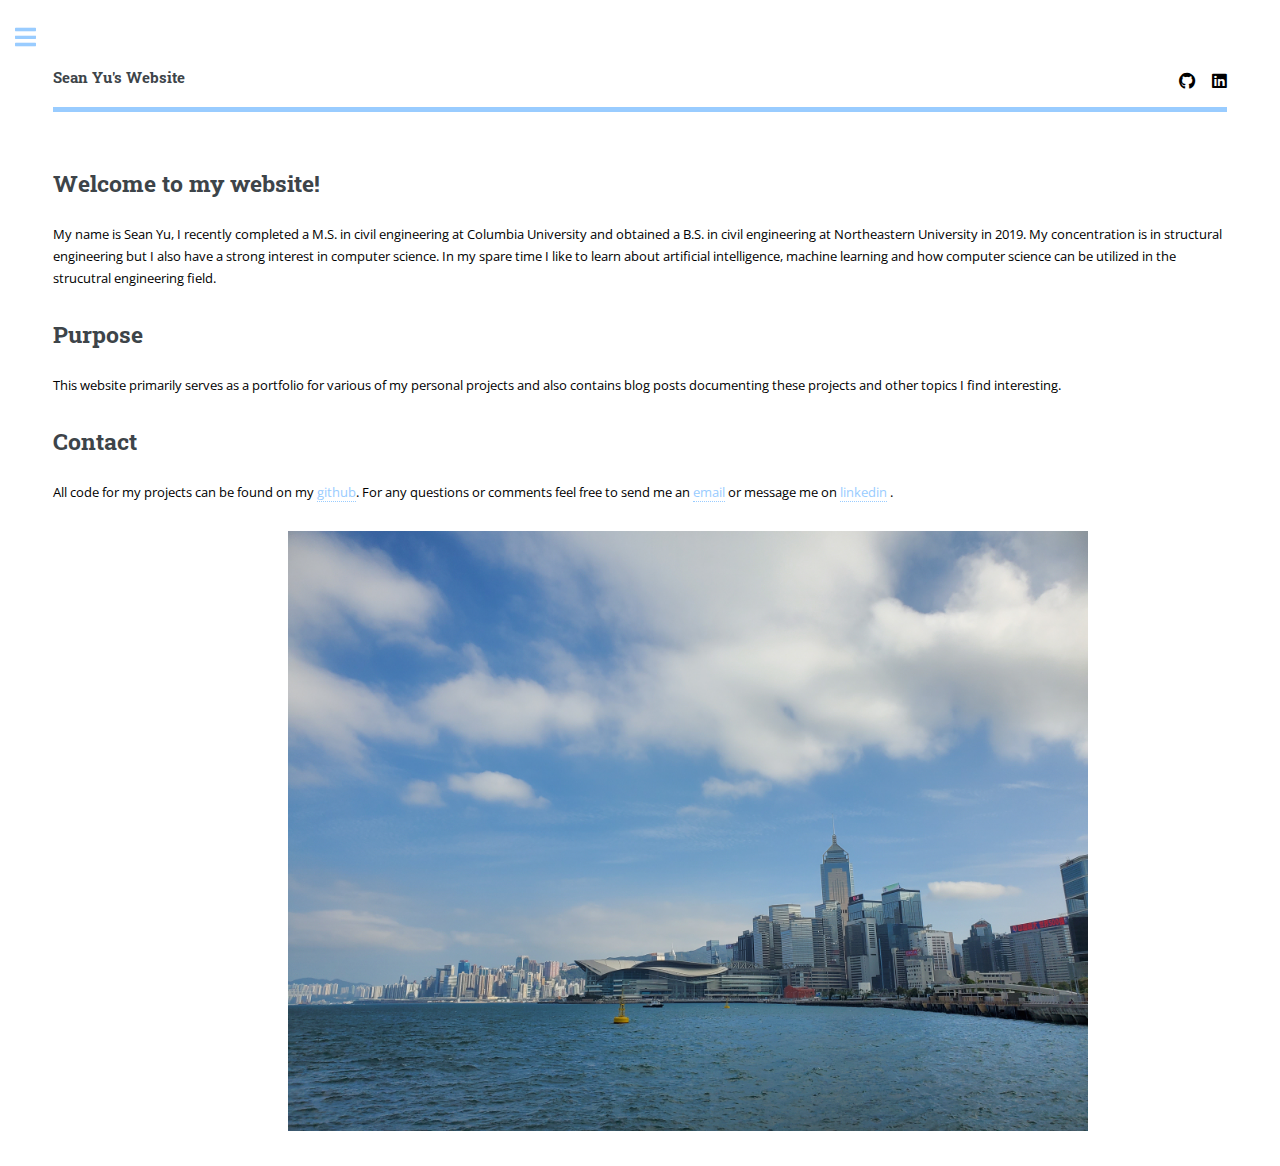
<file: index.html>
<!DOCTYPE HTML>
<!--
	Editorial by HTML5 UP
	html5up.net | @ajlkn
	Free for personal and commercial use under the CCA 3.0 license (html5up.net/license)
-->
<html>
	<head>
		<title>Sean's Blog</title>
		<meta charset="utf-8" />
		<meta name="viewport" content="width=device-width, initial-scale=1, user-scalable=no" />
		<link rel="stylesheet" href="assets/css/main.css" />
	</head>
	<body class="is-preload">

		<!-- Wrapper -->
			<div id="wrapper">
				<!-- Main -->
					<div id="main">
						<div class="inner">
							<!-- Header -->
								<header id="header">
									<!-- <a href="index.html" class="logo"><strong>Sean Yu's Website</strong></a> -->
									<h4>Sean Yu's Website</h4>
									<ul class="icons">
									<li><a href="https://github.com/sjy2129" class="icon brands fa-github"><span class="label"></span></a></li>
									<li><a href="https://www.linkedin.com/in/seanjyu/" class="icon brands fa-linkedin"><span class="label"></span></a></li>
									</ul>
								</header>
							<!-- Banner -->
								<section id="banner">
									<div class="content">
										
										<h2>Welcome to my website!</h2>
											<!--<p>Welcome to Sean's Blog</p>-->
										
										
										<p>My name is Sean Yu, I recently completed a M.S. in civil engineering at Columbia University and obtained a B.S. in civil engineering at Northeastern University in 2019. 
											My concentration is in structural engineering but I also have a strong interest in computer science. 
											In my spare time I like to learn about artificial intelligence, machine learning and how computer science can be utilized in the strucutral engineering field.
										</p>
										<h2>
											Purpose
										</h2>
										<p>
											This website primarily serves as a portfolio for various of my personal projects and also contains blog posts documenting these projects and other topics I find interesting.
										</p>
										<h2>
											Contact
										</h2>
										<p>
											All code for my projects can be found on my <a target="_blank"  rel="noopener noreferrer" href="https://github.com/sjy2129">github</a>. For any questions or comments feel free to send me an <a href="mailto:seanjasparyu@gmail.com">email</a> or message me on <a href="https://www.linkedin.com/in/seanjyu/">linkedin</a> .
										</p>
										<div class="center"> <img src="images/20200105_134514.jpg"  style="width:800px"> </div>
										
									</div>
								</section>
						</div>
					</div>
				<!-- Sidebar -->
					<div id="sidebar">
						<div class="inner">
              <!--Commented out until use in the future-->
							<!-- Search
								<section id="search" class="alt">
									<form method="post" action="#">
										<input type="text" name="query" id="query" placeholder="Search" />
									</form>
								</section>-->
							<!-- Menu -->
								<nav id="menu">
									<header class="major">
										<h2>Menu</h2>
									</header>
									<ul>
										<li><a href="Blognav.html">Blog</a></li>
										<!-- <li><a href="Projectsnav.html">Projects</a></li> -->
                    <!--<li><span class="opener">Notes</span>
                      <ul>
                        <li><a href="#">Pandas</a></li>
                        <li><a href="#">Data Visualization</a></li>
                      </ul>-->
                    </li>
						<li>
							<!--<span class="opener">Projects</span>
								<ul>
									<li><a href="http://www.google.com">Lorem Dolor</a></li>
										<li><a href="elements.html">Test</a></li>
										<li><a href="blogtemplate.html">Tempus Magna</a></li>
										<li><a href="#">Feugiat Veroeros</a></li>
										</ul>
									</li>
								</ul>-->
								</nav>
							<!-- Footer -->
							<footer id="footer">
								<p class="copyright">&copy; Sean Yu. All rights reserved. 
									 Design: <a href="https://html5up.net">HTML5 UP</a>. Hosted on Git</p> <!--Demo Images: <a href="https://unsplash.com">Unsplash</a>.-->
							</footer>
						</div>
					</div>
			</div>
		<!-- Scripts -->
			<script src="assets/js/jquery.min.js"></script>
			<script src="assets/js/browser.min.js"></script>
			<script src="assets/js/breakpoints.min.js"></script>
			<script src="assets/js/util.js"></script>
			<script src="assets/js/main.js"></script>
	</body>
</html>
</file>
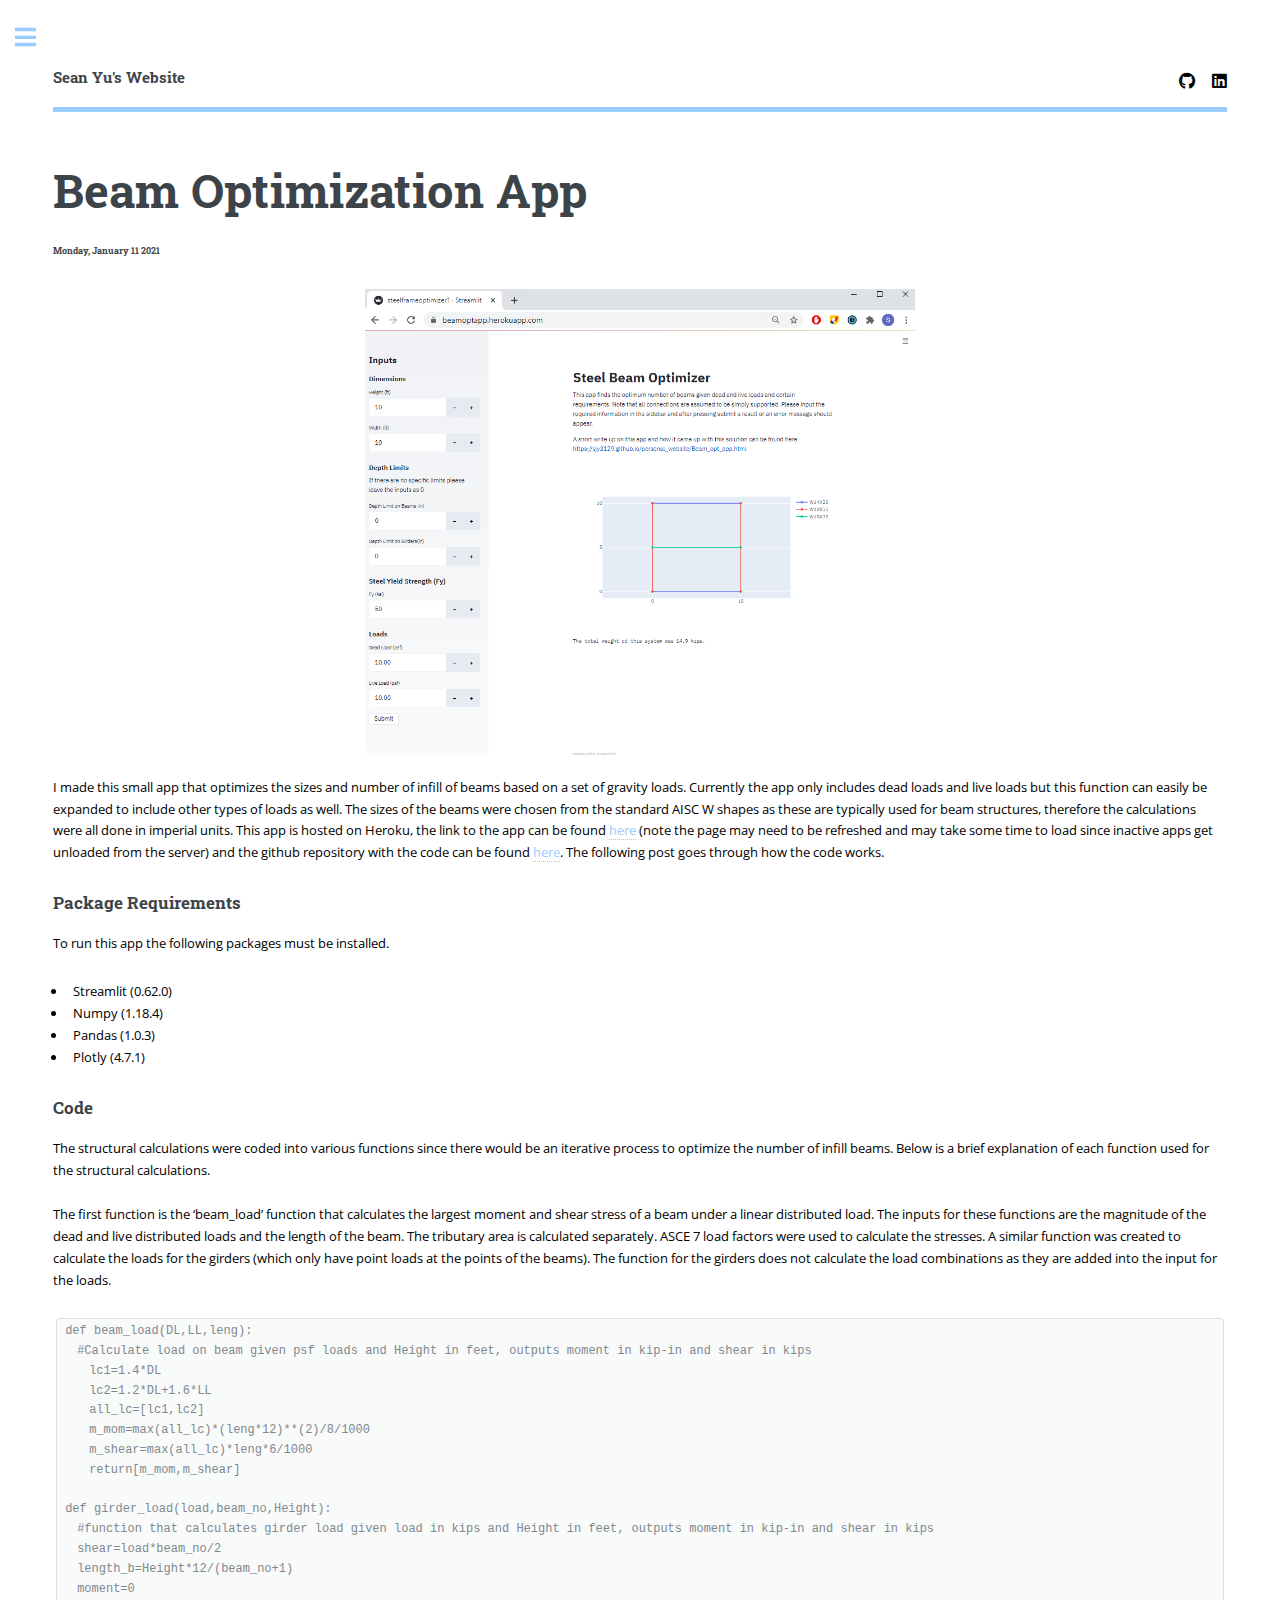
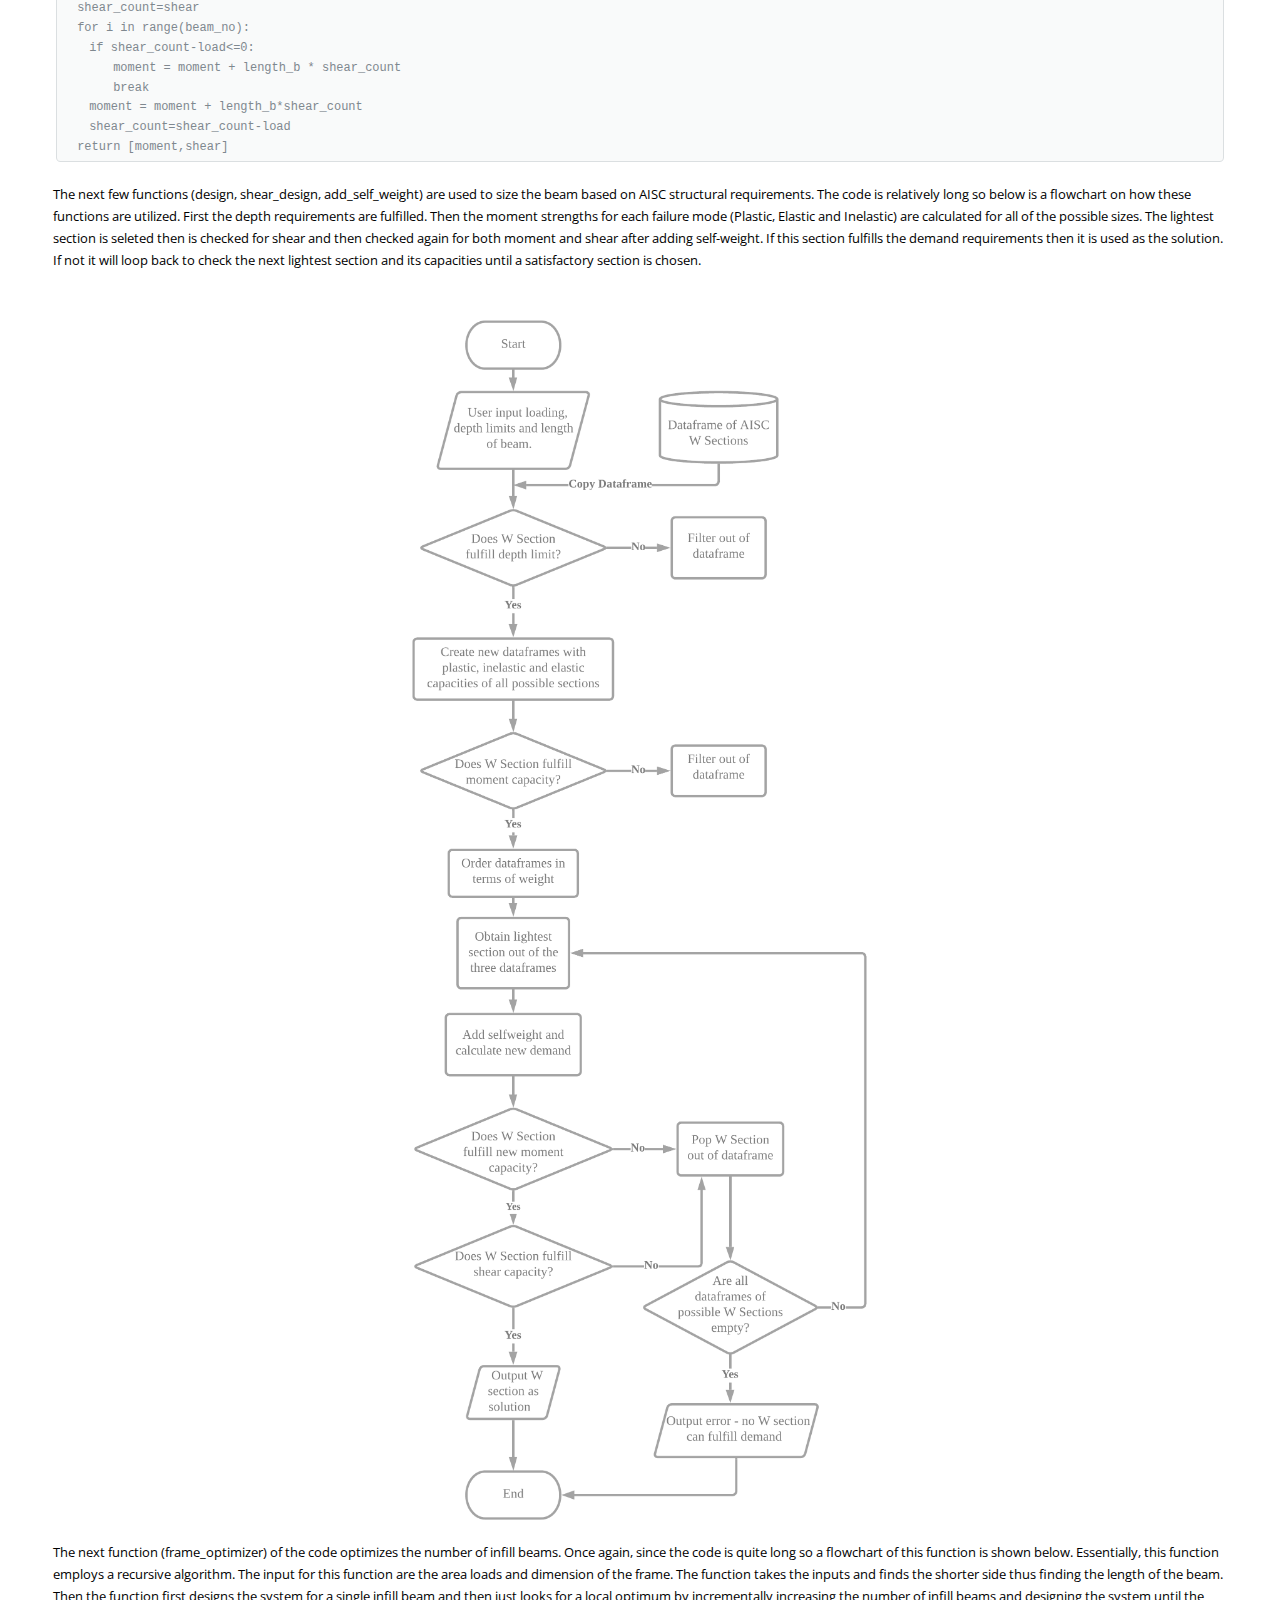
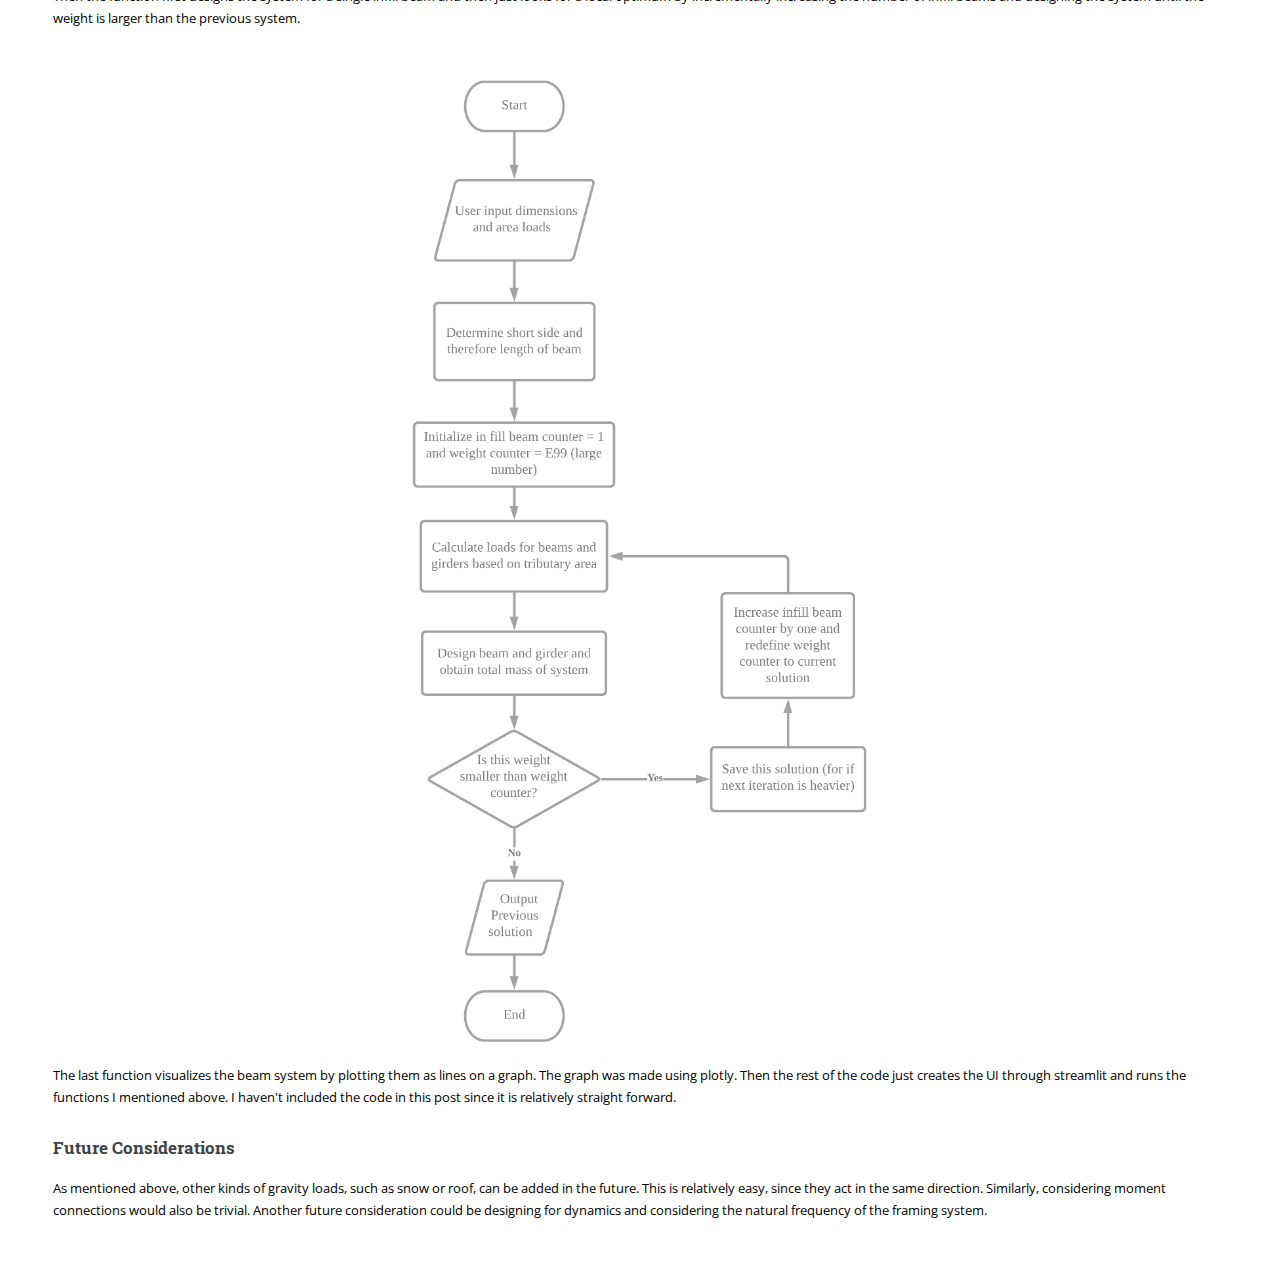
<file: Beam_opt_app.html>
<!DOCTYPE HTML>
<!--
	Editorial by HTML5 UP
	html5up.net | @ajlkn
	Free for personal and commercial use under the CCA 3.0 license (html5up.net/license)
-->

<html>
	<head>
		<title>Sean's Blog</title>
		<meta charset="utf-8" />
		<meta name="viewport" content="width=device-width, initial-scale=1, user-scalable=no" />
		<link rel="stylesheet" href="assets/css/main.css" />
	</head>
	<body class="is-preload">
		<!-- Wrapper -->
			<div id="wrapper">
				<!-- Main -->
					<div id="main">
						<div class="inner">
							<!-- Header -->
								<header id="header">
									<!--<a href="index.html" class="logo"><strong>Sean's Blog</strong> <!--by Sean Yu</a>-->
									<h4>Sean Yu's Website</h4>
									<ul class="icons">
										<li><a href="https://github.com/sjy2129" class="icon brands fa-github"><span class="label"></span></a></li>
										<li><a href="https://www.linkedin.com/in/seanjyu/" class="icon brands fa-linkedin"><span class="label"></span></a></li>
									</ul>
								</header>
							<!-- Banner -->
								<section id="banner">
									<div class="content">
										<header>
											<h1>Beam Optimization App</h1>
											<h6>Monday, January 11 2021</h6>
										</header>
										<br>
										<img src="images/Blog/Beam_opt_app/app_screenshot_1.png" alt="app_screenshot" style="width:550px;" class="center"><br>
										<p>
											I made this small app that optimizes the sizes and number of infill of beams based on a set of gravity loads. Currently the app only includes dead loads and live loads but this function can easily be expanded to include other types of loads as well.
											The sizes of the beams were chosen from the standard AISC W shapes as these are typically used for beam structures, 
											therefore the calculations were all done in imperial units. This app is hosted on Heroku, the link to the app can be found <a href="https://beamoptapp.herokuapp.com/" target="_blank"  rel="noopener noreferrer">here</a> (note the page may need to be refreshed and may take some time to load since inactive apps get unloaded from the server)
											and the github repository with the code can be found <a target="_blank" rel="noopener noreferrer" href="https://github.com/sjy2129/Beam_Opt_app" >here</a>. 
											The following post goes through how the code works. 
										</p>
										<h3>Package Requirements</h3>
										<p>To run this app the following packages must be installed.</p>
										<ul>
											<li>Streamlit (0.62.0)</li>
											<li>Numpy (1.18.4)</li>
											<li>Pandas (1.0.3)</li>
											<li>Plotly (4.7.1)</li>
										</ul>
										<h3>Code</h3>
										<p>The structural calculations were coded into various functions since there would be an iterative process to optimize the number of infill beams. 
											Below is a brief explanation of each function used for the structural calculations.
										<br><br>
											The first function is the ‘beam_load’ function that calculates the largest moment and shear stress of a beam under a linear distributed load. The inputs for these functions are the magnitude of the dead and live distributed loads and the length of the beam. The tributary area is calculated separately. ASCE 7 load factors were used to calculate the stresses. A similar function was created to calculate the loads for the girders (which only have point loads at the points of the beams). The function for the girders does not calculate the load combinations as they are added into the input for the loads.
										</p>
										<code>
											def beam_load(DL,LL,leng):<br>
												&emsp;#Calculate load on beam given psf loads and Height in feet, outputs moment in kip-in and shear in kips <br>
												&emsp;&emsp;lc1=1.4*DL<br>
												&emsp;&emsp;lc2=1.2*DL+1.6*LL<br>
												&emsp;&emsp;all_lc=[lc1,lc2]<br>
												&emsp;&emsp;m_mom=max(all_lc)*(leng*12)**(2)/8/1000<br>
												&emsp;&emsp;m_shear=max(all_lc)*leng*6/1000<br>
												&emsp;&emsp;return[m_mom,m_shear]<br><br>
											def girder_load(load,beam_no,Height):<br>
												&emsp;#function that calculates girder load given load in kips and Height in feet, outputs moment in kip-in and shear in kips<br>
												&emsp;shear=load*beam_no/2<br>
												&emsp;length_b=Height*12/(beam_no+1)<br>
												&emsp;moment=0<br>
												&emsp;shear_count=shear<br>
												&emsp;for i in range(beam_no):<br>
												&emsp;&emsp;if shear_count-load<=0:<br>
												&emsp;&emsp;&emsp;&emsp;moment = moment + length_b * shear_count<br>
												&emsp;&emsp;&emsp;&emsp;break<br>
												&emsp;&emsp;moment = moment + length_b*shear_count<br>
												&emsp;&emsp;shear_count=shear_count-load<br>
												&emsp;return [moment,shear]<br>
										</code><br>
										<p>
											The next few functions (design, shear_design, add_self_weight) are used to size the beam based on AISC structural requirements.  The code is relatively long so below is a flowchart on how these functions are utilized.
											First the depth requirements are fulfilled. Then the moment strengths for each failure mode (Plastic, Elastic and Inelastic) are calculated for all of the possible sizes. 
											The lightest section is seleted then is checked for shear and then checked again for both moment and shear after adding self-weight. If this section fulfills the demand requirements then it is used as the solution. If not it will loop back to check the next lightest section and its capacities until a satisfactory section is chosen. 
										</p>
										<img src="images/Blog/Beam_opt_app/design_flowchart.png" alt="design flowchart" style="width:500px;" class="center">
										<p>
											The next function (frame_optimizer) of the code optimizes the number of infill beams. Once again, since the code is quite long so a flowchart of this function is shown below. Essentially, this function employs a recursive algorithm. The input for this function are the area loads and dimension of the frame. The function takes the inputs and finds the shorter side thus finding the length of the beam. Then the function first designs the system for a single infill beam and then just looks for a local optimum by incrementally increasing the number of infill beams and designing the system until the weight is larger than the previous system.
										</p>
										<img src="images/Blog/Beam_opt_app/optimization_flowchart.png" alt="optimize flowchart" style="width:500px;" class="center">
										<p>The last function visualizes the beam system by plotting them as lines on a graph. The graph was made using plotly. Then the rest of the code just creates the UI through streamlit and runs the functions I mentioned above. I haven't included the code in this post since it is relatively straight forward.</p>
										<h3>Future Considerations</h3>
										<p>As mentioned above, other kinds of gravity loads, such as snow or roof, can be added in the future. This is relatively easy, since they act in the same direction. Similarly, considering moment connections would also be trivial. Another future consideration could be designing for dynamics and considering the natural frequency of the framing system.</p>
										
									</div>
								</section>							
						</div>
					</div>
				<!-- Sidebar -->
					<div id="sidebar">
						<div class="inner">
               <!--Commented out until use in the future-->
							<!-- Search
								<section id="search" class="alt">
									<form method="post" action="#">
										<input type="text" name="query" id="query" placeholder="Search" />
									</form>
								</section>-->
							<!-- Menu -->
								<nav id="menu">
									<header class="major">
										<h2>Menu</h2>
									</header>
									<ul>
										<li><a href="index.html">Homepage</a></li>
										<!--Blog tab if list needed <li>
                      <span class="opener">Blog</span>
                      <<ul>
                        	<li><a href="#">Test</a></li>
                      </ul>
					</li>-->
										<li><a href="Blognav.html">Blog</a></li>
										<!-- <li><a href="Projectsnav.html">Projects</a></li> -->
										<li>
										</li>
									</ul>
								</nav>
							<!-- Footer -->
								<footer id="footer">
									<p class="copyright">&copy; Sean Yu. All rights reserved. Demo Images: <a href="https://unsplash.com">Unsplash</a>. Design: <a href="https://html5up.net">HTML5 UP</a>. Hosted on Git</p>
								</footer>
						</div>
					</div>
			</div>
		<!-- Scripts -->
			<script src="assets/js/jquery.min.js"></script>
			<script src="assets/js/browser.min.js"></script>
			<script src="assets/js/breakpoints.min.js"></script>
			<script src="assets/js/util.js"></script>
			<script src="assets/js/main.js"></script>
	</body>
</html>
</file>
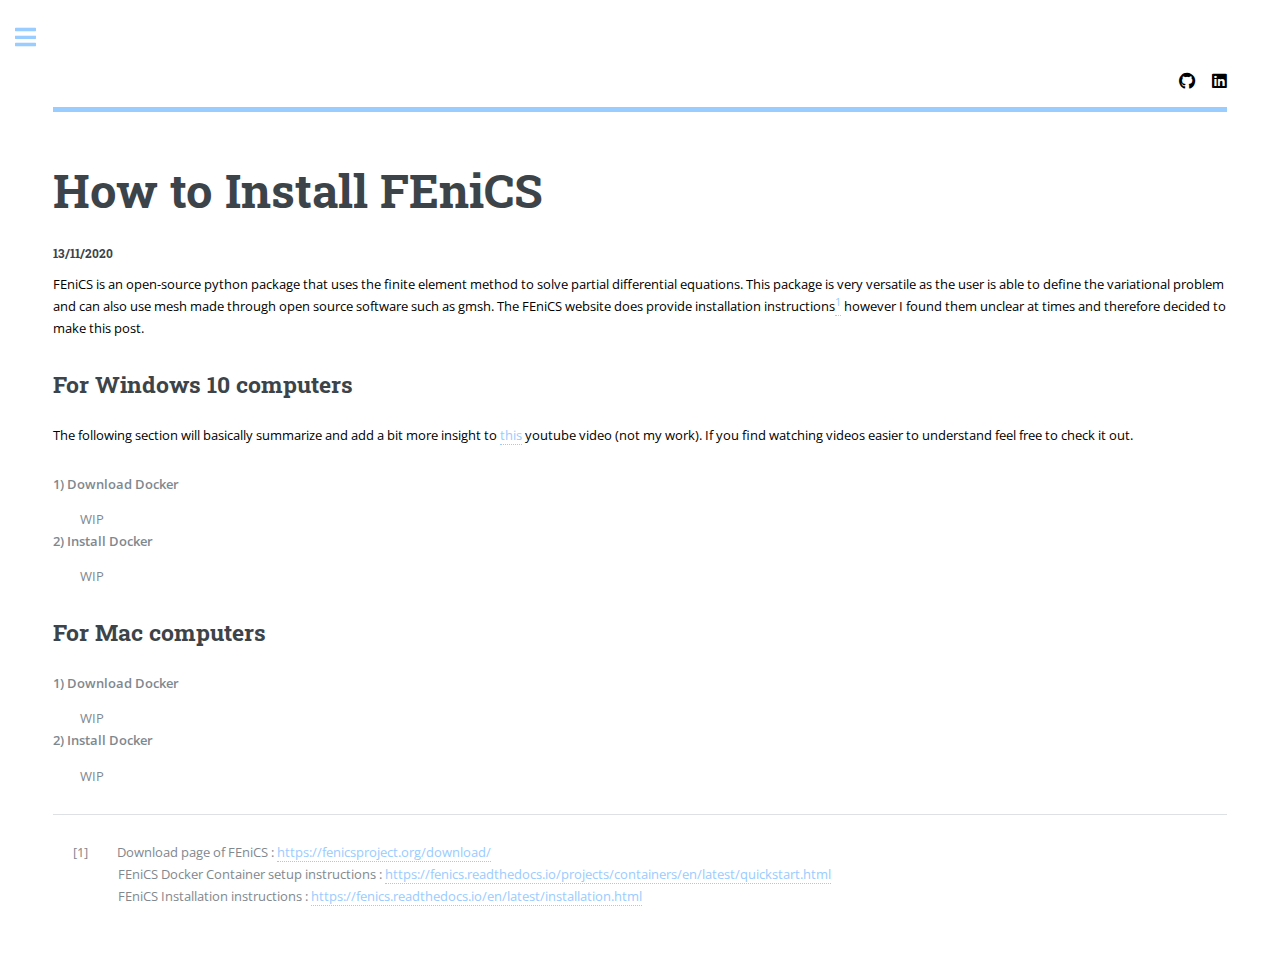
<file: blog_install_fenics.html>
<!DOCTYPE HTML>
<!--
	Editorial by HTML5 UP
	html5up.net | @ajlkn
	Free for personal and commercial use under the CCA 3.0 license (html5up.net/license)
-->
<style>
ol {
  counter-reset: list;
}
ol > li {
  list-style: none;
  margin: 0 0 2em 0;
  padding-left: 2em;
}	
ol > li:before {
  content: "[" counter(list) "]" "";
  counter-increment: list;
}
</style>
<html>
	<head>
		<title>Sean's Blog</title>
		<meta charset="utf-8" />
		<meta name="viewport" content="width=device-width, initial-scale=1, user-scalable=no" />
		<link rel="stylesheet" href="assets/css/main.css" />
	</head>
	<body class="is-preload">
		<!-- Wrapper -->
			<div id="wrapper">
				<!-- Main -->
					<div id="main">
						<div class="inner">
							<!-- Header -->
								<header id="header">
									<!--<a href="index.html" class="logo"><strong>Sean Yu's Website</strong> <!--by Sean Yu</a>-->
									<ul class="icons">
										<li><a href="https://github.com/sjy2129" class="icon brands fa-github"><span class="label"></span></a></li>
										<li><a href="https://www.linkedin.com/in/seanjyu/" class="icon brands fa-linkedin"><span class="label"></span></a></li>
									</ul>
								</header>
							<!-- Banner -->
								<section id="banner">
									<div class="content">
										<header>
											<h1>How to Install FEniCS </h1>
											<h5>13/11/2020</h5>
										</header>
										<p>
											FEniCS is an open-source python package that uses the finite element method to solve partial differential equations. This package is very versatile as the user is able to define the variational problem and can also use mesh made through open source software such as gmsh. The FEniCS website does provide installation instructions<a  href="#_1"><sup>1</sup></a> however I found them unclear at times and therefore decided to make this post. 
										</p>
										<h2>
											For Windows 10 computers
										</h2>
										<p>
											The following section will basically summarize and add a bit more insight to <a href=" https://www.youtube.com/watch?v=2wmZ89nkE1I&ab_channel=KonstantinosKakosimos">this</a> youtube video (not my work). If you find watching videos easier to understand feel free to check it out.
										</p>
										<dl>
											<dt> 1) Download Docker</dt>
											<dd> WIP</dd>
											<dt>2) Install Docker</dt>
											<dd>WIP </dd>
										</dl>
										<h2>
											For Mac computers
										</h2>
										<dl>
											<dt> 1) Download Docker</dt>
											<dd> WIP</dd>
											<dt>2) Install Docker</dt>
											<dd>WIP </dd>
										</dl>
										<hr>
										<p id="_1">
											<ol>
												<li>
													&emsp;&emsp;Download page of FEniCS : <a href="https://fenicsproject.org/download/">https://fenicsproject.org/download/</a> <br>
													&emsp;&emsp;&emsp;&nbsp; FEniCS Docker Container setup instructions : <a href="https://fenics.readthedocs.io/projects/containers/en/latest/quickstart.html">https://fenics.readthedocs.io/projects/containers/en/latest/quickstart.html</a> <br>
													&emsp;&emsp;&emsp;&nbsp; FEniCS Installation instructions : <a href="https://fenics.readthedocs.io/en/latest/installation.html">https://fenics.readthedocs.io/en/latest/installation.html</a>
												</li>
											</ol>
										</p>
									</div>
								</section>							
						</div>
					</div>
				<!-- Sidebar -->
					<div id="sidebar">
						<div class="inner">
               <!--Commented out until use in the future-->
							<!-- Search
								<section id="search" class="alt">
									<form method="post" action="#">
										<input type="text" name="query" id="query" placeholder="Search" />
									</form>
								</section>-->
							<!-- Menu -->
								<nav id="menu">
									<header class="major">
										<h2>Menu</h2>
									</header>
									<ul>
										<li><a href="index.html">Homepage</a></li>
										
										<!--Blog tab if list needed <li>
                      <span class="opener">Blog</span>
                      <<ul>
                        	<li><a href="#">Test</a></li>
                      </ul>
                    </li>-->
										<li><a href="Blognav.html">Blog</a></li>
										<li><a href="Projectsnav.html">Projects</a></li>
										<!--<li>
											<span class="opener">Projects</span>
											<ul>
												<li><a href="http://www.google.com">Lorem Dolor</a></li>
												<li><a href="#">Test</a></li>
												<li><a href="#">Tempus Magna</a></li>
												<li><a href="#">Feugiat Veroeros</a></li>
											</ul>
										</li>-->
									</ul>
								</nav>
							<!-- Footer -->
								<footer id="footer">
									<p class="copyright">&copy; Sean Yu. All rights reserved. Demo Images: <a href="https://unsplash.com">Unsplash</a>. Design: <a href="https://html5up.net">HTML5 UP</a>. Hosted on Git</p>
								</footer>
						</div>
					</div>
			</div>
		<!-- Scripts -->
			<script src="assets/js/jquery.min.js"></script>
			<script src="assets/js/browser.min.js"></script>
			<script src="assets/js/breakpoints.min.js"></script>
			<script src="assets/js/util.js"></script>
			<script src="assets/js/main.js"></script>
	</body>
</html>
</file>
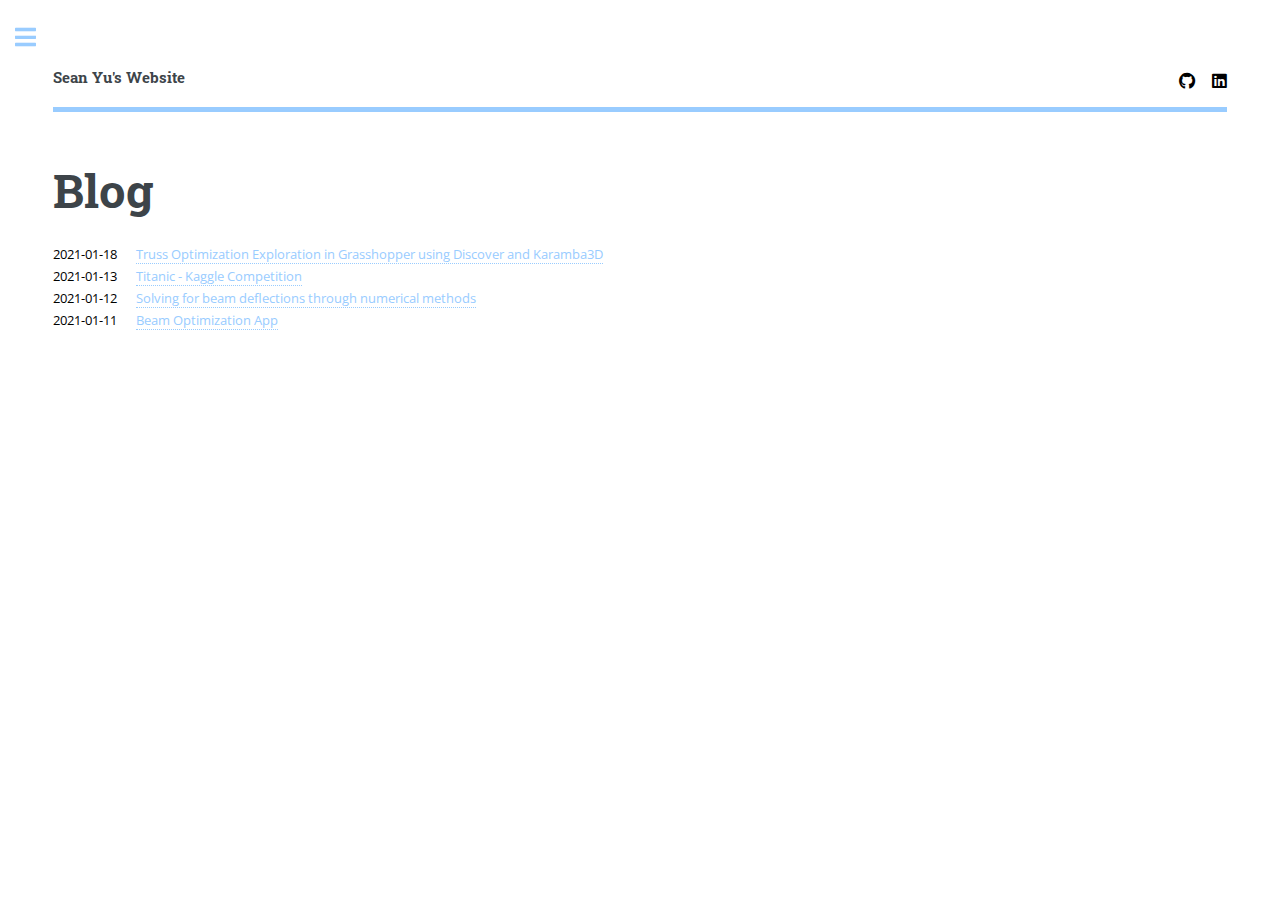
<file: Blognav.html>
<!DOCTYPE HTML>
<!--
	Editorial by HTML5 UP
	html5up.net | @ajlkn
	Free for personal and commercial use under the CCA 3.0 license (html5up.net/license)
-->
<html>
	<head>
		<title>Sean's Blog</title>
		<meta charset="utf-8" />
		<meta name="viewport" content="width=device-width, initial-scale=1, user-scalable=no" />
		<link rel="stylesheet" href="assets/css/main.css" />
	</head>
	<body class="is-preload">
		<!-- Wrapper -->
			<div id="wrapper">
				<!-- Main -->
					<div id="main">
						<div class="inner">
							<!-- Header -->
								<header id="header">
									<!--<a href="index.html" class="logo"><strong>Sean's Blog</strong> <!--by Sean Yu</a>-->
									<h4>Sean Yu's Website</h4>
									<ul class="icons">
										<li><a href="https://github.com/sjy2129" class="icon brands fa-github"><span class="label"></span></a></li>
										<li><a href="https://www.linkedin.com/in/seanjyu/" class="icon brands fa-linkedin"><span class="label"></span></a></li>
									</ul>
								</header>
							<!-- Banner -->
								<section id="banner">
									<div class="content">
										<header>
											<h1>Blog </h1>
											<!--<p>Welcome to Sean's Blog</p>-->
										</header>
										<p>
											2021-01-18 &emsp; <a href="truss_opt_gh.html">Truss Optimization Exploration in Grasshopper using Discover and Karamba3D</a>  <br>
											2021-01-13 &emsp; <a href="titanic_data_sci.html">Titanic - Kaggle Competition</a>  <br>
											2021-01-12 &emsp; <a href="beam_solve_ode.html">Solving for beam deflections through numerical methods</a>  <br>
											2021-01-11 &emsp; <a href="Beam_opt_app.html">Beam Optimization App</a>  <br>
											<!-- 2020-11-20 &emsp; <a href="blog_install_fenics.html">How to Install FENiCS </a>  	 -->
                    					</p>
									</div>
								</section>							
						</div>
					</div>
				<!-- Sidebar -->
					<div id="sidebar">
						<div class="inner">
               <!--Commented out until use in the future-->
							<!-- Search
								<section id="search" class="alt">
									<form method="post" action="#">
										<input type="text" name="query" id="query" placeholder="Search" />
									</form>
								</section>-->
							<!-- Menu -->
								<nav id="menu">
									<header class="major">
										<h2>Menu</h2>
									</header>
									<ul>
										<li><a href="index.html">Homepage</a></li>
										<!--Blog tab if list needed <li>
										<span class="opener">Blog</span>
										<<ul>
												<li><a href="#">Test</a></li>
										</ul>
                    					</li>-->
										<li><a href="Blognav.html">Blog</a></li>
										<!-- <li><a href="Projectsnav.html">Projects</a></li> -->
									</ul>
								</nav>
							<!-- Footer -->
								<footer id="footer">
									<p class="copyright">&copy; Sean Yu. All rights reserved. Demo Images: <a href="https://unsplash.com">Unsplash</a>. Design: <a href="https://html5up.net">HTML5 UP</a>. Hosted on Git</p>
								</footer>
						</div>
					</div>
			</div>
		<!-- Scripts -->
			<script src="assets/js/jquery.min.js"></script>
			<script src="assets/js/browser.min.js"></script>
			<script src="assets/js/breakpoints.min.js"></script>
			<script src="assets/js/util.js"></script>
			<script src="assets/js/main.js"></script>
	</body>
</html>
</file>
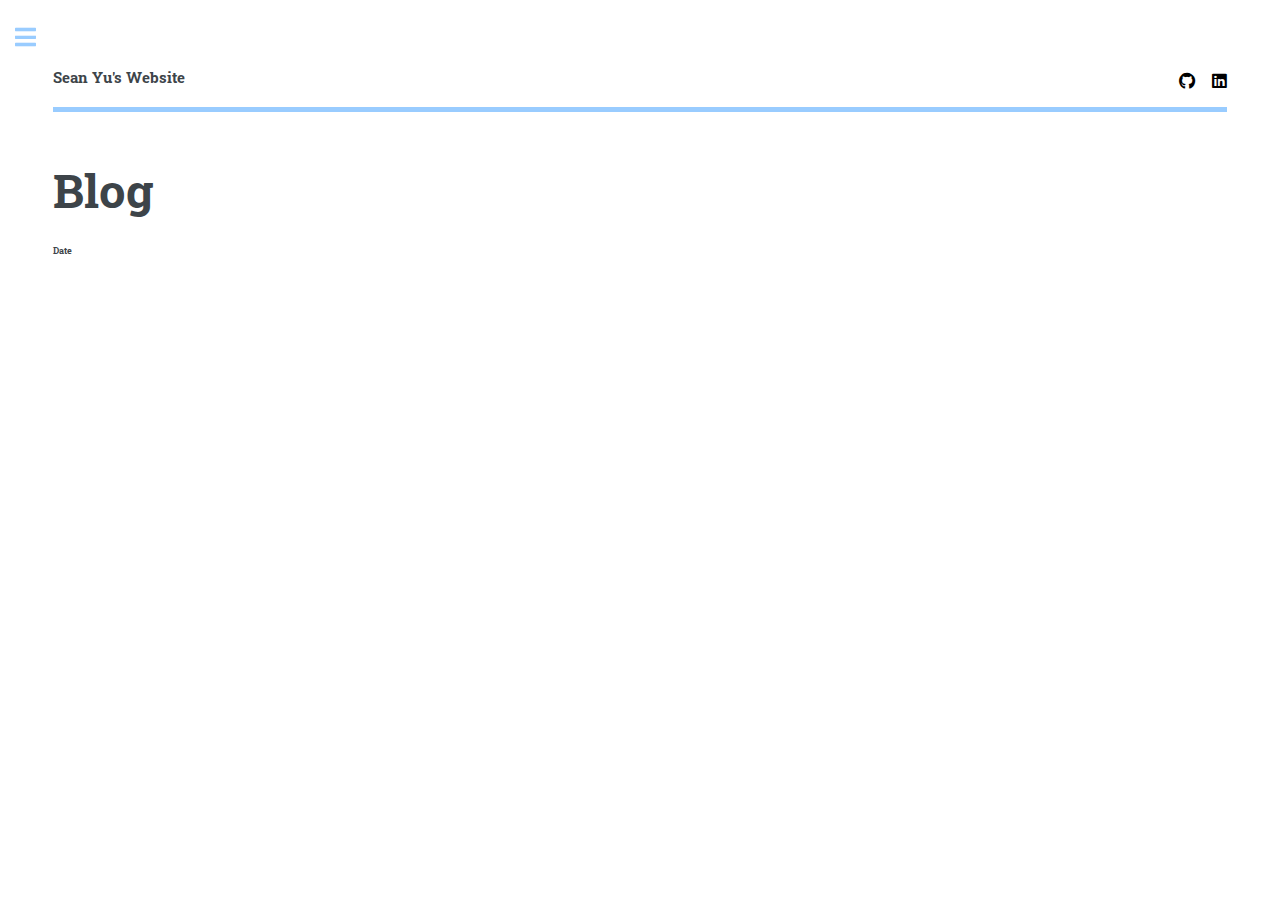
<file: blogtemplate.html>
<!DOCTYPE HTML>
<!--
	Editorial by HTML5 UP
	html5up.net | @ajlkn
	Free for personal and commercial use under the CCA 3.0 license (html5up.net/license)
-->
<html>
	<head>
		<title>Sean's Blog</title>
		<meta charset="utf-8" />
		<meta name="viewport" content="width=device-width, initial-scale=1, user-scalable=no" />
		<link rel="stylesheet" href="assets/css/main.css" />
	</head>
	<body class="is-preload">
		<!-- Wrapper -->
			<div id="wrapper">
				<!-- Main -->
					<div id="main">
						<div class="inner">
							<!-- Header -->
								<header id="header">
									<!--<a href="index.html" class="logo"><strong>Sean's Blog</strong> <!--by Sean Yu</a>-->
									<h4>Sean Yu's Website</h4>
									<ul class="icons">
										<li><a href="https://github.com/sjy2129" class="icon brands fa-github"><span class="label"></span></a></li>
										<li><a href="https://www.linkedin.com/in/seanjyu/" class="icon brands fa-linkedin"><span class="label"></span></a></li>
									</ul>
								</header>
							<!-- Banner -->
								<section id="banner">
									<div class="content">
										<header>
											<h1>Blog </h1>
											<h6>Date</h6>
											<!--<p>Welcome to Sean's Blog</p>-->
										</header>
										<p></p>
									</div>
								</section>							
						</div>
					</div>
				<!-- Sidebar -->
					<div id="sidebar">
						<div class="inner">
               <!--Commented out until use in the future-->
							<!-- Search
								<section id="search" class="alt">
									<form method="post" action="#">
										<input type="text" name="query" id="query" placeholder="Search" />
									</form>
								</section>-->
							<!-- Menu -->
								<nav id="menu">
									<header class="major">
										<h2>Menu</h2>
									</header>
									<ul>
										<li><a href="index.html">Homepage</a></li>
										<!--Blog tab if list needed <li>
                      <span class="opener">Blog</span>
                      <<ul>
                        	<li><a href="#">Test</a></li>
                      </ul>
					</li>-->
										<li><a href="Blognav.html">Blog</a></li>
										<li><a href="Projectsnav.html">Projects</a></li>
										<li>
										</li>
									</ul>
								</nav>
							<!-- Footer -->
								<footer id="footer">
									<p class="copyright">&copy; Sean Yu. All rights reserved. Demo Images: <a href="https://unsplash.com">Unsplash</a>. Design: <a href="https://html5up.net">HTML5 UP</a>. Hosted on Git</p>
								</footer>
						</div>
					</div>
			</div>
		<!-- Scripts -->
			<script src="assets/js/jquery.min.js"></script>
			<script src="assets/js/browser.min.js"></script>
			<script src="assets/js/breakpoints.min.js"></script>
			<script src="assets/js/util.js"></script>
			<script src="assets/js/main.js"></script>
	</body>
</html>
</file>
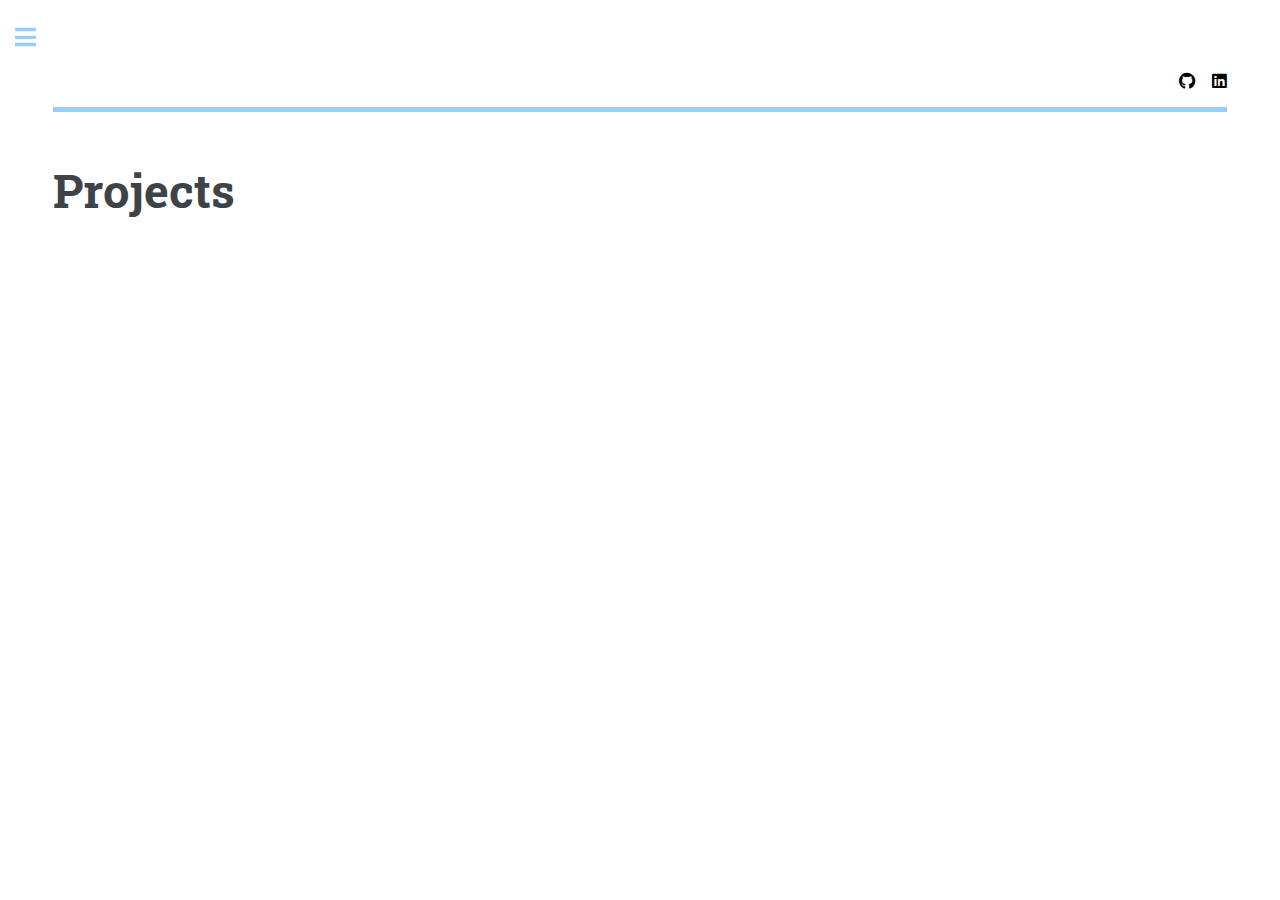
<file: Projectsnav.html>
<!DOCTYPE HTML>
<!--
	Editorial by HTML5 UP
	html5up.net | @ajlkn
	Free for personal and commercial use under the CCA 3.0 license (html5up.net/license)
-->
<html>
	<head>
		<title>Sean's Blog</title>
		<meta charset="utf-8" />
		<meta name="viewport" content="width=device-width, initial-scale=1, user-scalable=no" />
		<link rel="stylesheet" href="assets/css/main.css" />
	</head>
	<body class="is-preload">
		<!-- Wrapper -->
			<div id="wrapper">
				<!-- Main -->
					<div id="main">
						<div class="inner">
							<!-- Header -->
								<header id="header">
									<!--<a href="index.html" class="logo"><strong>Sean's Blog</strong> <!--by Sean Yu</a>-->
									<ul class="icons">
										<li><a href="https://github.com/sjy2129" class="icon brands fa-github"><span class="label"></span></a></li>
										<li><a href="https://www.linkedin.com/in/seanjyu/" class="icon brands fa-linkedin"><span class="label"></span></a></li>
									</ul>
								</header>
							<!-- Banner -->
								<section id="banner">
									<div class="content">
										<header>
											<h1>Projects </h1>
											
										</header>
										<p>
											  	
                    					</p>
									</div>
								</section>							
						</div>
					</div>
				<!-- Sidebar -->
					<div id="sidebar">
						<div class="inner">
               <!--Commented out until use in the future-->
							<!-- Search
								<section id="search" class="alt">
									<form method="post" action="#">
										<input type="text" name="query" id="query" placeholder="Search" />
									</form>
								</section>-->
							<!-- Menu -->
								<nav id="menu">
									<header class="major">
										<h2>Menu</h2>
									</header>
									<ul>
										<li><a href="index.html">Homepage</a></li>
										<!--Blog tab if list needed <li>
                      <span class="opener">Blog</span>
                      <<ul>
                        	<li><a href="#">Test</a></li>
                      </ul>
                    </li>-->
										<li><a href="Blognav.html">Blog</a></li>
										<li><a href="Blognav.html">Projects</a></li>
										<!--<li>
											<span class="opener">Projects</span>
											<ul>
												<li><a href="http://www.google.com">Lorem Dolor</a></li>
												<li><a href="#">Test</a></li>
												<li><a href="#">Tempus Magna</a></li>
												<li><a href="#">Feugiat Veroeros</a></li>
											</ul>
										</li>-->
									</ul>
								</nav>
							<!-- Footer -->
								<footer id="footer">
									<p class="copyright">&copy; Sean Yu. All rights reserved. Demo Images: <a href="https://unsplash.com">Unsplash</a>. Design: <a href="https://html5up.net">HTML5 UP</a>. Hosted on Git</p>
								</footer>
						</div>
					</div>
			</div>
		<!-- Scripts -->
			<script src="assets/js/jquery.min.js"></script>
			<script src="assets/js/browser.min.js"></script>
			<script src="assets/js/breakpoints.min.js"></script>
			<script src="assets/js/util.js"></script>
			<script src="assets/js/main.js"></script>
	</body>
</html>
</file>
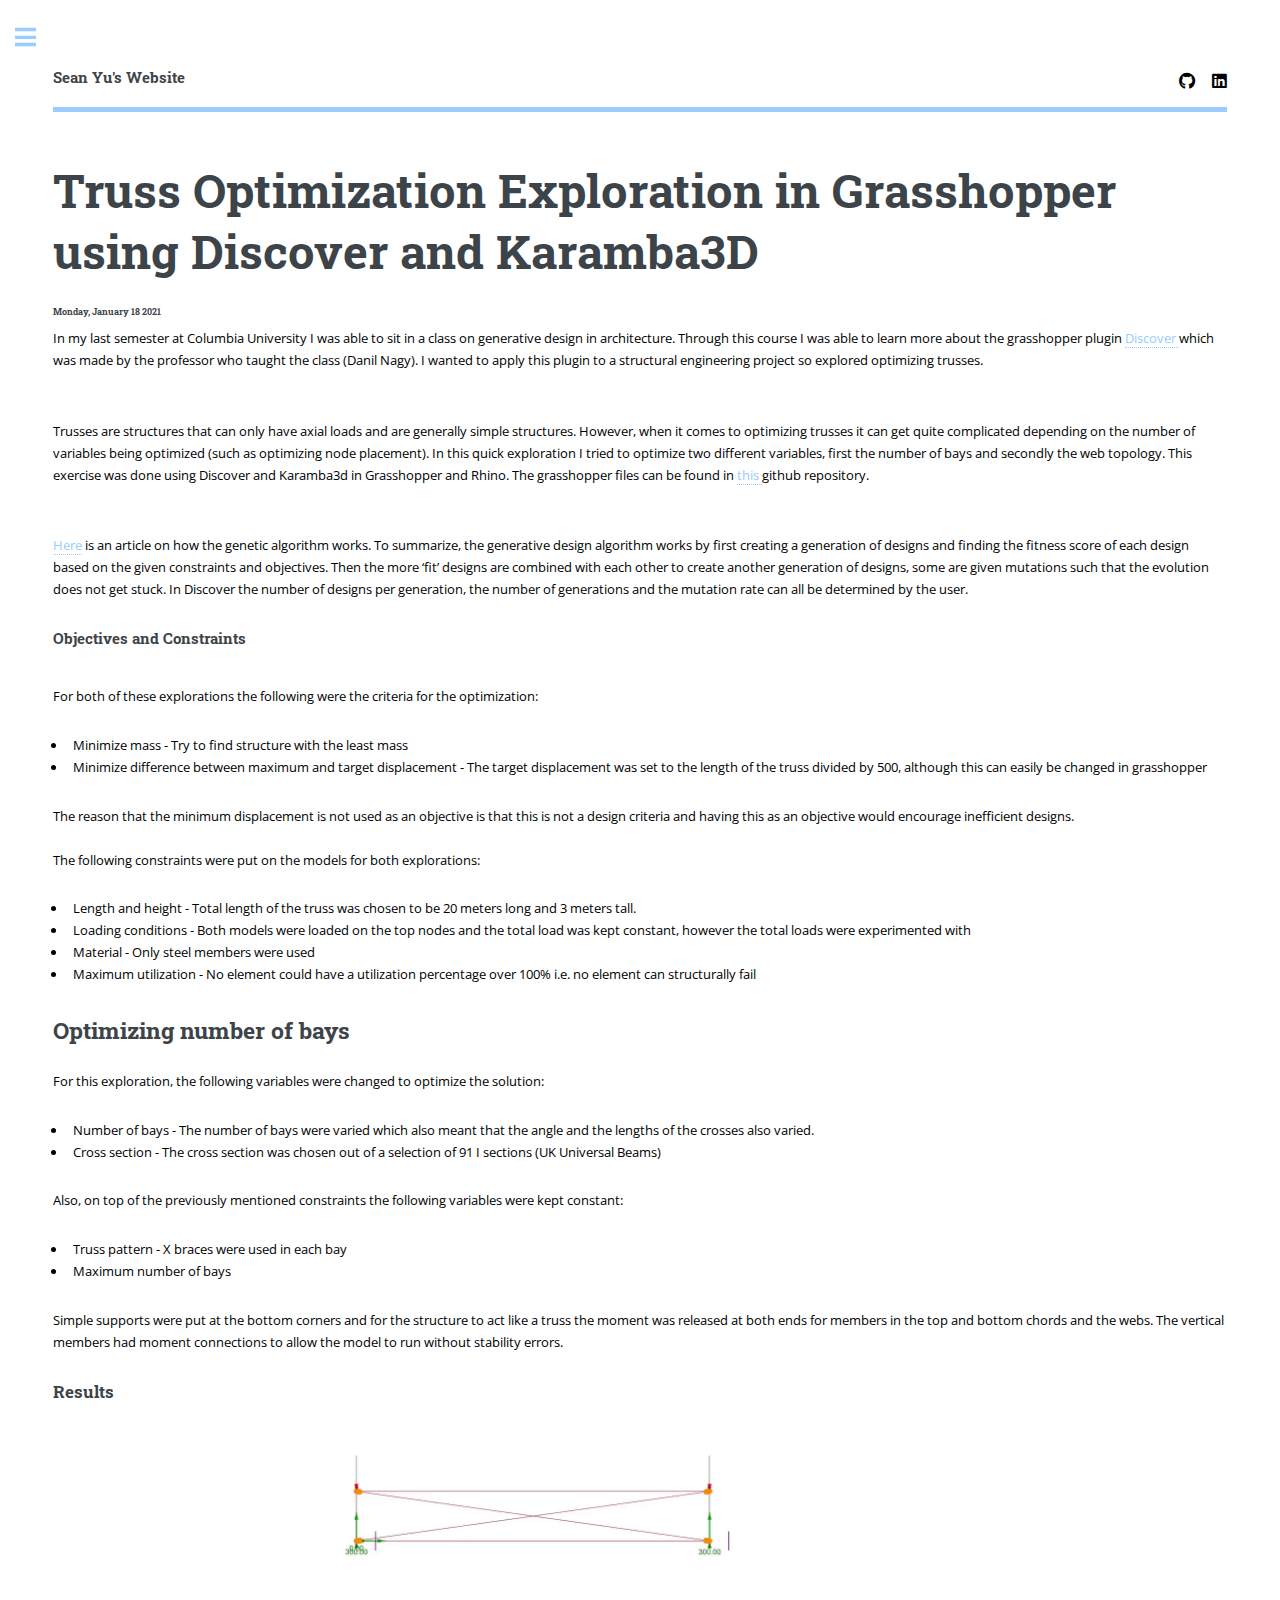
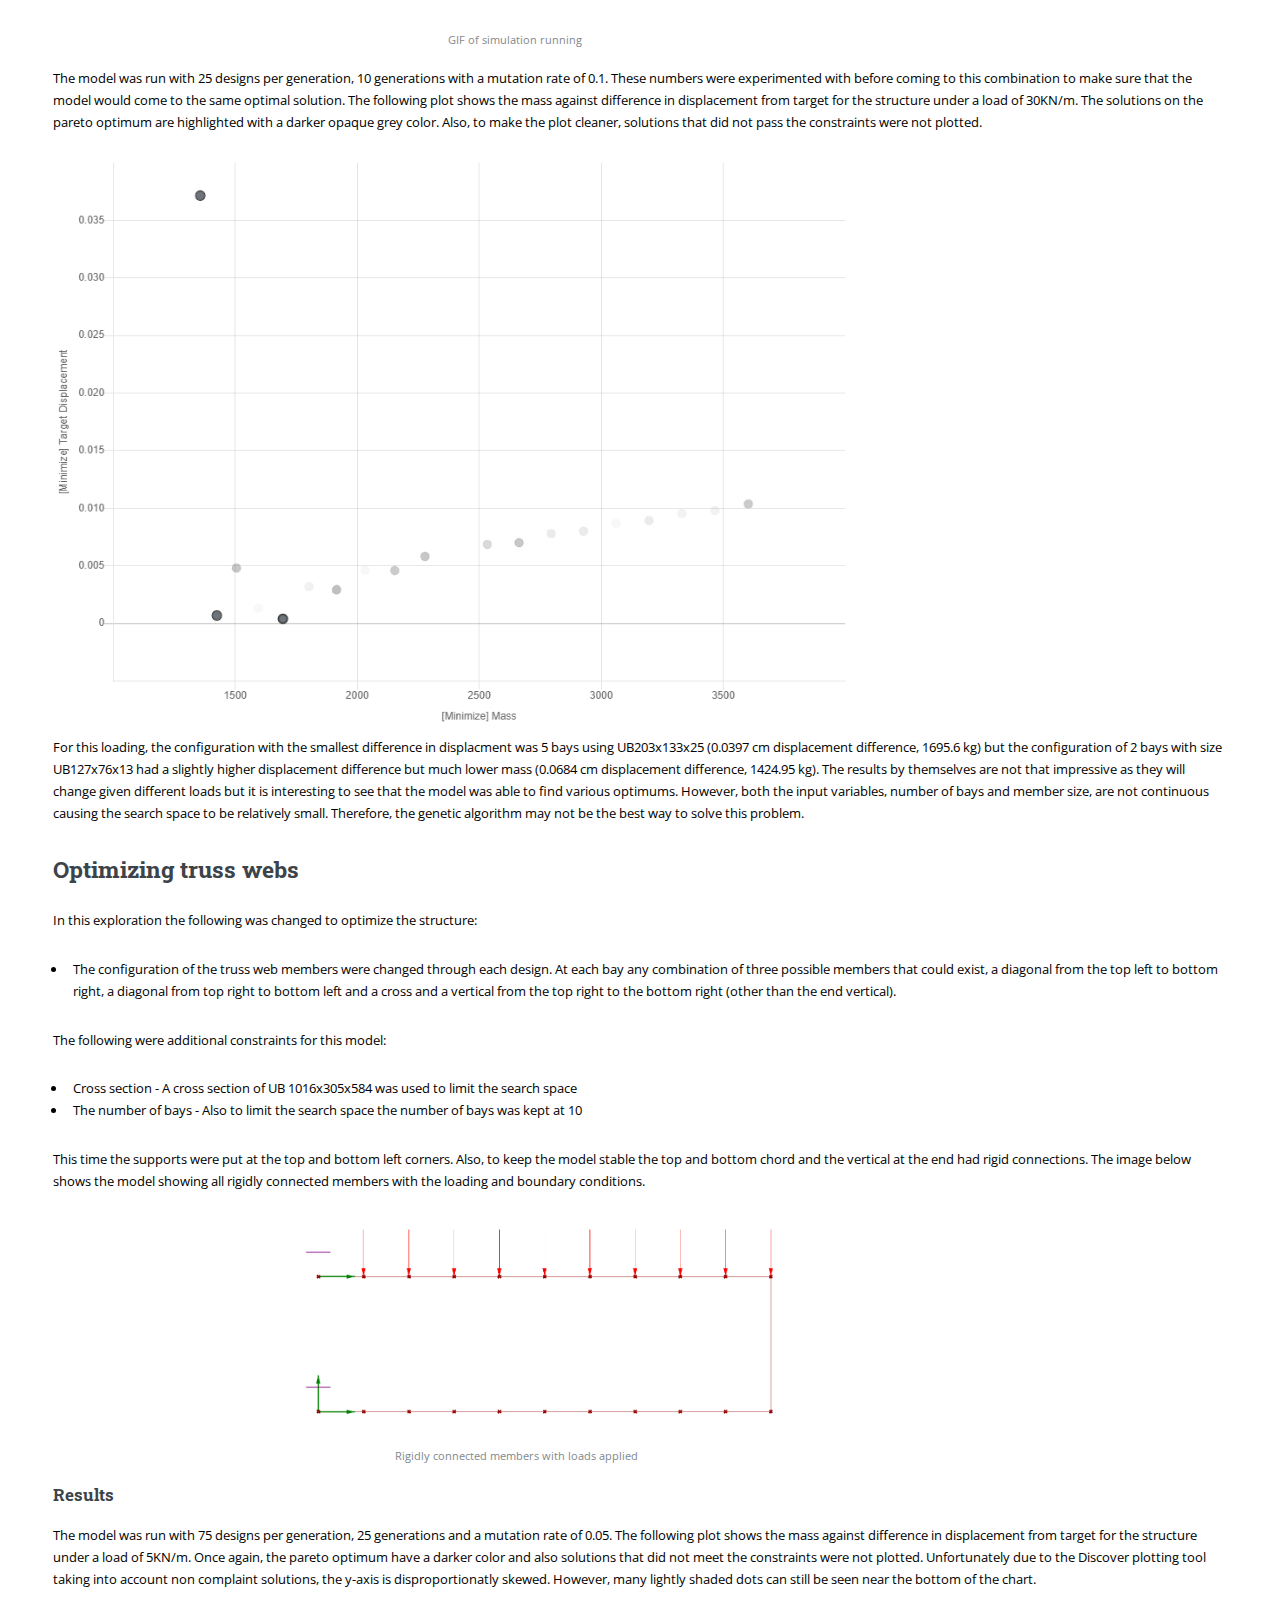
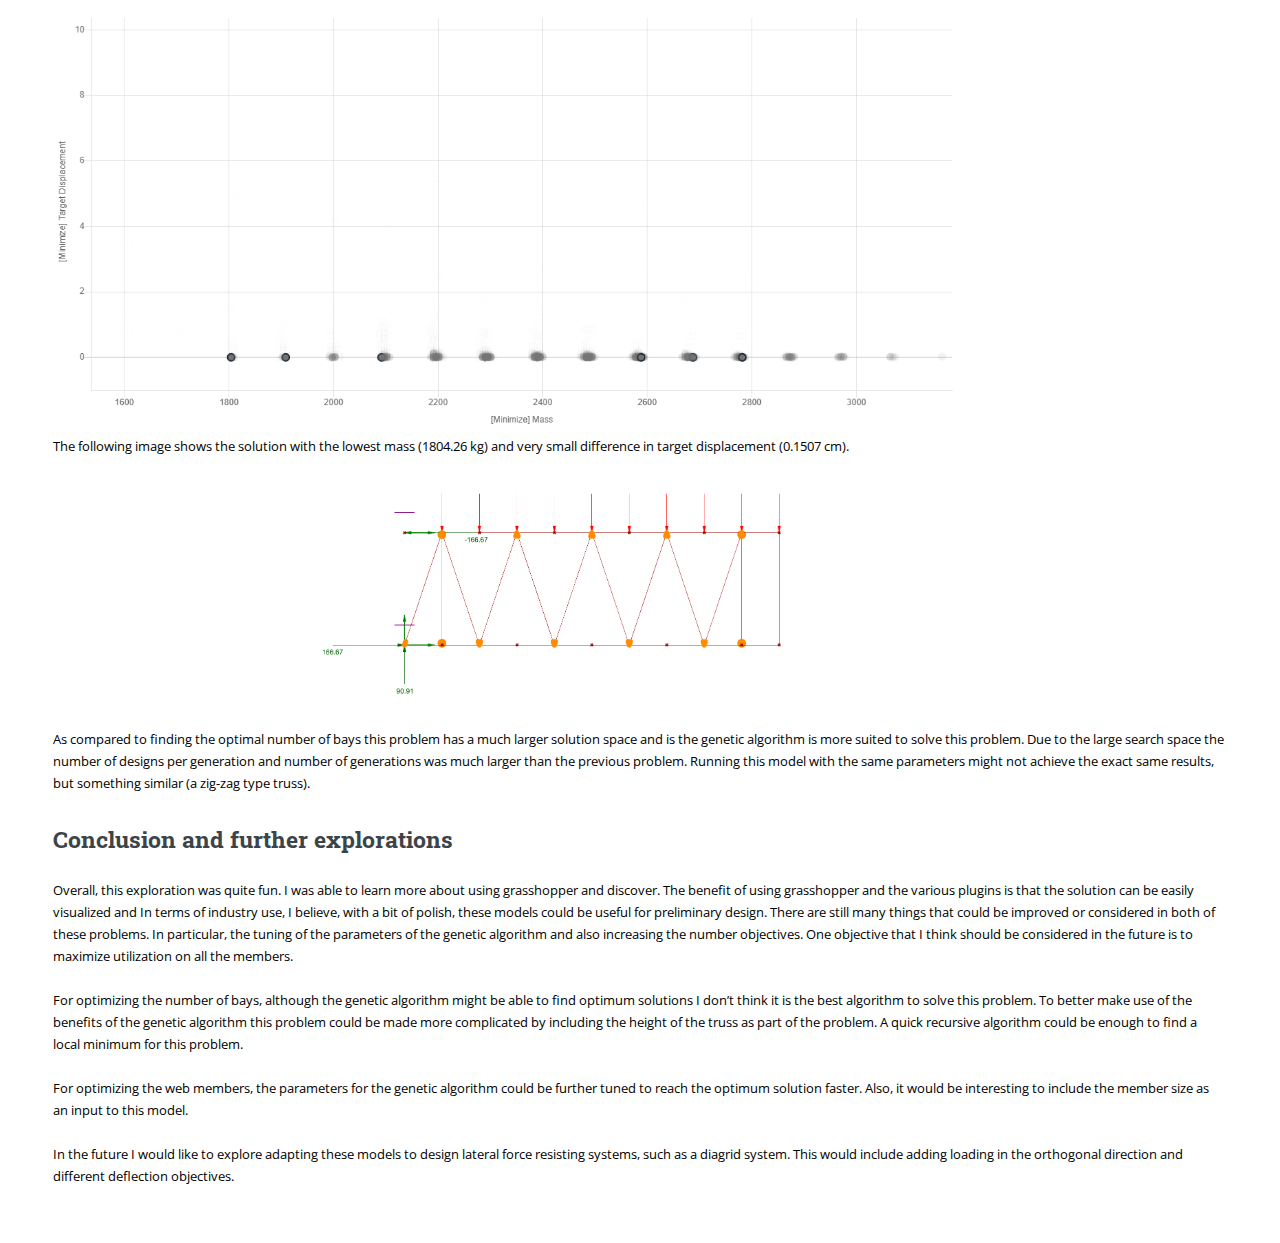
<file: truss_opt_gh.html>
<!DOCTYPE HTML>
<!--
	Editorial by HTML5 UP
	html5up.net | @ajlkn
	Free for personal and commercial use under the CCA 3.0 license (html5up.net/license)
-->
<html>
	<head>
		<title>Sean's Blog</title>
		<meta charset="utf-8" />
		<meta name="viewport" content="width=device-width, initial-scale=1, user-scalable=no" />
		<link rel="stylesheet" href="assets/css/main.css" />
	</head>
	<body class="is-preload">
		<!-- Wrapper -->
			<div id="wrapper">
				<!-- Main -->
					<div id="main">
						<div class="inner">
							<!-- Header -->
								<header id="header">
									<!--<a href="index.html" class="logo"><strong>Sean's Blog</strong> <!--by Sean Yu</a>-->
									<h4>Sean Yu's Website</h4>
									<ul class="icons">
										<li><a href="https://github.com/sjy2129" class="icon brands fa-github"><span class="label"></span></a></li>
										<li><a href="https://www.linkedin.com/in/seanjyu/" class="icon brands fa-linkedin"><span class="label"></span></a></li>
									</ul>
								</header>
							<!-- Banner -->
								<section id="banner">
									<div class="content">
										<header>
											<h1>Truss Optimization Exploration in Grasshopper using Discover and Karamba3D</h1>
											<h6>Monday, January 18 2021</h6>
											<!--<p>Welcome to Sean's Blog</p>-->
										</header>
										<p>In my last semester at Columbia University I was able to sit in a class on generative design in architecture. Through this course I was able to learn more about the grasshopper plugin <a href="https://www.food4rhino.com/app/discover" target="_blank"  rel="noopener noreferrer"> Discover </a>  which was made by the professor who taught the class (Danil Nagy). I wanted to apply this plugin to a structural engineering project so explored optimizing trusses. 
										</p><br>
										<p>Trusses are structures that can only have axial loads and are generally simple structures. However, when it comes to optimizing trusses it can get quite complicated depending on the number of variables being optimized (such as optimizing node placement). In this quick exploration I tried to optimize two different variables, first the number of bays and secondly the web topology. This exercise was done using Discover and Karamba3d in Grasshopper and Rhino. The grasshopper files can be found in <a href="https://github.com/sjy2129/truss_opt_grasshopper" target="_blank"  rel="noopener noreferrer"> this </a> github repository. </p><br>
										<p><a href="https://medium.com/generative-design/evolving-design-b0941a17b759" target="_blank"  rel="noopener noreferrer">Here</a> is an article on how the genetic algorithm works. To summarize, the generative design algorithm works by first creating a generation of designs and finding the fitness score of each design based on the given constraints and objectives. Then the more ‘fit’ designs are combined with each other to create another generation of designs, some are given mutations such that the evolution does not get stuck. In Discover the number of designs per generation, the number of generations and the mutation rate can all be determined by the user. </p>
										<h4>Objectives and Constraints</h4><br>
										<p>For both of these explorations the following were the criteria for the optimization:</p>
										<ul>
											<li>Minimize mass - Try to find structure with the least mass</li>
											<li>Minimize difference between maximum and target displacement - The target displacement was set to the length of the truss divided by 500, although this can easily be changed in grasshopper</li>
										</ul>
										<p>The reason that the minimum displacement is not used as an objective is that this is not a design criteria and having this as an objective would encourage inefficient designs.<br><br> The following constraints were put on the models for both explorations:</p>
										<ul>
											<li>Length and height - Total length of the truss was chosen to be 20 meters long and 3 meters tall.</li>
											<li>Loading conditions - Both models were loaded on the top nodes and the total load was kept constant, however the total loads were experimented with</li>
											<li>Material - Only steel members were used</li>
											<li>Maximum utilization -  No element could have a utilization percentage over 100% i.e. no element can structurally fail</li>
										</ul>
										<h2>Optimizing number of bays</h2>
										<p>For this exploration, the following variables were changed to optimize the solution:</p>
										<ul>
											<li>Number of bays - The number of bays were varied which also meant that the angle and the lengths of the crosses also varied.
											</li>
											<li>Cross section - The cross section was chosen out of a selection of 91 I sections (UK Universal Beams)</li>
										</ul>
										<p>Also, on top of the previously mentioned constraints the following variables were kept constant:<br></p>
										<ul>
											<li>Truss pattern - X braces were used in each bay</li>
											<li>Maximum number of bays </li>
										</ul>
										<p> Simple supports were put at the bottom corners and for the structure to act like a truss the moment was released at both ends for members in the top and bottom chords and the webs. The vertical members had moment connections to allow the model to run without stability errors. </p>
										<h3>Results</h3>
										<div class="center"><img src="images/Blog/Truss_opt/crop_1_16.gif" style="width:500px"><br>
											 <sub style="margin-left:15em"> GIF of simulation running</sub>
										</div>
										<br>
										<p>The model was run with 25 designs per generation, 10 generations with a mutation rate of 0.1. These numbers were experimented with before coming to this combination to make sure that the model would come to the same optimal solution. The following plot shows the mass against difference in displacement from target for the structure under a load of 30KN/m. The solutions on the pareto optimum are highlighted with a darker opaque grey color. Also, to make the plot cleaner, solutions that did not pass the constraints were not plotted.</p>
										<img src="images/Blog/Truss_opt/truss_opt_1_disp_vs_mass_1.PNG" style="width:800px">
										<p>For this loading, the configuration with the smallest difference in displacment was 5 bays using UB203x133x25 (0.0397 cm displacement difference, 1695.6 kg) but the configuration of 2 bays with size UB127x76x13 had a slightly higher displacement difference but much lower mass (0.0684 cm displacement difference, 1424.95 kg). The results by themselves are not that impressive as they will change given different loads but it is interesting to see that the model was able to find various optimums. However, both the input variables, number of bays and member size, are not continuous causing the search space to be relatively small. Therefore, the genetic algorithm may not be the best way to solve this problem.</p>
										<h2>Optimizing truss webs</h2>
										<p>In this exploration the following was changed to optimize the structure:</p>
										<ul>
											<li>The configuration of the truss web members were changed through each design. At each bay any combination of three possible members that could exist, a diagonal from the top left to bottom right, a diagonal from top right to bottom left and a cross and a vertical from the top right to the bottom right (other than the end vertical). </li>
										</ul>
										<p>The following were additional constraints for this model:</p>
										<ul>
											<li>Cross section - A cross section of UB 1016x305x584 was used to limit the search space</li>
											<li>The number of bays - Also to limit the search space the number of bays was kept at 10</li>
										</ul>
										<p>This time the supports were put at the top and bottom left corners. Also, to keep the model stable the top and bottom chord and the vertical at the end had rigid connections. The image below shows the model showing all rigidly connected members with the loading and boundary conditions.</p>
										<div class="center"><img src="images/Blog/Truss_opt/truss_opt_2_rigid.PNG" style="width:500px"><br>
										<sub style="margin-left:10em"> Rigidly connected members with loads applied</sub></div>
										<br>
										<h3>Results</h3>
										<p>The model was run with 75 designs per generation, 25 generations and a mutation rate of 0.05. The following plot shows the mass against difference in displacement from target for the structure under a load of 5KN/m. Once again, the pareto optimum have a darker color and also solutions that did not meet the constraints were not plotted. Unfortunately due to the Discover plotting tool taking into account non complaint solutions, the y-axis is disproportionatly skewed. However, many lightly shaded dots can still be seen near the bottom of the chart.</p>
										<img src="images/Blog/Truss_opt/truss_opt_2_disp_vs_mass_2.PNG" style="width:900px"><br>
										<p>The following image shows the solution with the lowest mass (1804.26 kg) and very small difference in target displacement (0.1507 cm).</p>
										<div class="center"><img src="images/Blog/Truss_opt/truss_opt_2_sol.PNG" style="width:500px"></div><br>
										<p>As compared to finding the optimal number of bays this problem has a much larger solution space and is the genetic algorithm is more suited to solve this problem. Due to the large search space the number of designs per generation and number of generations was much larger than the previous problem. Running this model with the same parameters might not achieve the exact same results, but something similar (a zig-zag type truss).</p>
										<h2>Conclusion and further explorations</h2>
										<p>Overall, this exploration was quite fun. I was able to learn more about using grasshopper and discover. The benefit of using grasshopper and the various plugins is that the solution can be easily visualized and  In terms of industry use, I believe, with a bit of polish, these models could be useful for preliminary design. There are still many things that could be improved or considered in both of these problems. In particular, the tuning of the parameters of the genetic algorithm and also increasing the number objectives. One objective that I think should be considered in the future is to maximize utilization on all the members. <br><br>
										For optimizing the number of bays, although the genetic algorithm might be able to find optimum solutions I don’t think it is the best algorithm to solve this problem. To better make use of the benefits of the genetic algorithm this problem could be made more complicated by including the height of the truss as part of the problem. A quick recursive algorithm could be enough to find a local minimum for this problem.<br><br>
										For optimizing the web members, the parameters for the genetic algorithm could be further tuned to reach the optimum solution faster. Also, it would be interesting to include the member size as an input to this model. <br><br>
										In the future I would like to explore adapting these models to design lateral force resisting systems, such as a diagrid system. This would include adding loading in the orthogonal direction and different deflection objectives.
										</p>

									</div>
								</section>							
						</div>
					</div>
				<!-- Sidebar -->
					<div id="sidebar">
						<div class="inner">
               <!--Commented out until use in the future-->
							<!-- Search
								<section id="search" class="alt">
									<form method="post" action="#">
										<input type="text" name="query" id="query" placeholder="Search" />
									</form>
								</section>-->
							<!-- Menu -->
								<nav id="menu">
									<header class="major">
										<h2>Menu</h2>
									</header>
									<ul>
										<li><a href="index.html">Homepage</a></li>
										<!--Blog tab if list needed <li>
                      <span class="opener">Blog</span>
                      <<ul>
                        	<li><a href="#">Test</a></li>
                      </ul>
					</li>-->
										<li><a href="Blognav.html">Blog</a></li>
										<!-- <li><a href="Projectsnav.html">Projects</a></li>
										<li> -->
										</li>
									</ul>
								</nav>
							<!-- Footer -->
								<footer id="footer">
									<p class="copyright">&copy; Sean Yu. All rights reserved. Demo Images: <a href="https://unsplash.com">Unsplash</a>. Design: <a href="https://html5up.net">HTML5 UP</a>. Hosted on Git</p>
								</footer>
						</div>
					</div>
			</div>
		<!-- Scripts -->
			<script src="assets/js/jquery.min.js"></script>
			<script src="assets/js/browser.min.js"></script>
			<script src="assets/js/breakpoints.min.js"></script>
			<script src="assets/js/util.js"></script>
			<script src="assets/js/main.js"></script>
	</body>
</html>
</file>
<file: assets/css/main.css>
@import url(fontawesome-all.min.css);
@import url("https://fonts.googleapis.com/css?family=Open+Sans:400,600,400italic,600italic|Roboto+Slab:400,700");
/*
	Editorial by HTML5 UP
	html5up.net | @ajlkn
	Free for personal and commercial use under the CCA 3.0 license (html5up.net/license)
*/
html, body, div, span, applet, object,
iframe, h1, h2, h3, h4, h5, h6, p, blockquote,
pre, a, abbr, acronym, address, big, cite,
code, del, dfn, em, img, ins, kbd, q, s, samp,
small, strike, strong, sub, sup, tt, var, b,
u, i, center, dl, dt, dd, ol, ul, li, fieldset,
form, label, legend, table, caption, tbody,
tfoot, thead, tr, th, td, article, aside,
canvas, details, embed, figure, figcaption,
footer, header, hgroup, menu, nav, output, ruby,
section, summary, time, mark, audio, video {
  margin: 0;
  padding: 0;
  border: 0;
  font-size: 100%;
  font: inherit;
  vertical-align: baseline; }

article, aside, details, figcaption, figure,
footer, header, hgroup, menu, nav, section {
  display: block; }
.center {
    display: block;
    margin-left: auto;
    margin-right: auto;
    width: 50%;}
body {
  line-height: 1; }

ol, ul {
  list-style: none; }

blockquote, q {
  quotes: none; }
  blockquote:before, blockquote:after, q:before, q:after {
    content: '';
    content: none; }

table {
  border-collapse: collapse;
  border-spacing: 0; }

body {
  -webkit-text-size-adjust: none; }

mark {
  background-color: transparent;
  color: inherit; }

input::-moz-focus-inner {
  border: 0;
  padding: 0; }

input, select, textarea {
  -moz-appearance: none;
  -webkit-appearance: none;
  -ms-appearance: none;
  appearance: none; }

/* Basic */
@-ms-viewport {
  width: device-width; }

body {
  -ms-overflow-style: scrollbar; }

@media screen and (max-width: 480px) {
  html, body {
    min-width: 320px; } }

html {
  box-sizing: border-box; }

*, *:before, *:after {
  box-sizing: inherit; }

body {
  background: #ffffff; }
  body.is-preload *, body.is-preload *:before, body.is-preload *:after, body.is-resizing *, body.is-resizing *:before, body.is-resizing *:after {
    -moz-animation: none !important;
    -webkit-animation: none !important;
    -ms-animation: none !important;
    animation: none !important;
    -moz-transition: none !important;
    -webkit-transition: none !important;
    -ms-transition: none !important;
    transition: none !important; }

/* Type */
body, input, select, textarea {
  color: #7f888f;
  font-family: "Open Sans", sans-serif;
  font-size: 14pt;
  font-weight: 400;
  line-height: 1.65; }
  @media screen and (max-width: 1680px) {
    body, input, select, textarea {
      font-size: 11pt; } }
  @media screen and (max-width: 1280px) {
    body, input, select, textarea {
      font-size: 10pt; } }
  @media screen and (max-width: 360px) {
    body, input, select, textarea {
      font-size: 9pt; } }

a {
  -moz-transition: color 0.2s ease-in-out, border-bottom-color 0.2s ease-in-out;
  -webkit-transition: color 0.2s ease-in-out, border-bottom-color 0.2s ease-in-out;
  -ms-transition: color 0.2s ease-in-out, border-bottom-color 0.2s ease-in-out;
  transition: color 0.2s ease-in-out, border-bottom-color 0.2s ease-in-out;
  border-bottom: dotted 1px;
  color: #99ccff;
  text-decoration: none; }
  a:hover {
    border-bottom-color: #99ccff;
    color: #99ccff !important; }
    a:hover strong {
      color: inherit; }

strong, b {
  color: #3d4449;
  font-weight: 600; }

em, i {
  font-style: italic; }

p {
  color: #000000;
  margin: 0 0 2em 0; }

h1, h2, h3, h4, h5, h6 {
  color: #3d4449;
  font-family: "Roboto Slab", serif;
  font-weight: 700;
  line-height: 1.5;
  margin: 0 0 1em 0; }
  h1 a, h2 a, h3 a, h4 a, h5 a, h6 a {
    color: inherit;
    text-decoration: none;
    border-bottom: 0; }

h1 {
  font-size: 4em;
  margin: 0 0 0.5em 0;
  line-height: 1.3; }

h2 {
  font-size: 1.75em; }

h3 {
  font-size: 1.25em; }

h4 {
  font-size: 1.1em; }

h5 {
  font-size: 0.9em; }

h6 {
  font-size: 0.7em; }

@media screen and (max-width: 1680px) {
  h1 {
    font-size: 3.5em; } }

@media screen and (max-width: 980px) {
  h1 {
    font-size: 3.25em; } }

@media screen and (max-width: 736px) {
  h1 {
    font-size: 2em;
    line-height: 1.4; }
  h2 {
    font-size: 1.5em; } }

sub {
  font-size: 0.8em;
  position: relative;
  top: 0.5em; }

sup {
  font-size: 0.8em;
  position: relative;
  top: -0.5em; }

blockquote {
  border-left: solid 3px rgba(210, 215, 217, 0.75);
  font-style: italic;
  margin: 0 0 2em 0;
  padding: 0.5em 0 0.5em 2em; }

code {
  background: rgba(230, 235, 237, 0.25);
  display: block; 
  border-radius: 0.375em;
  border: solid 1px rgba(210, 215, 217, 0.75);
  font-family: "Courier New", monospace;
  font-size: 0.9em;
  margin: 0 0.25em;
  padding: 0.25em 0.65em;
  tab-size: 8em
  white-space: initial; }
div.code
  {
    font-family: "Courier New", monospace;
    white-space: pre;
    display: block;
    line-height: 1.75;
    padding: 1em 1.5em;
    overflow-x: auto;
    margin: 0 0 2em 0;
  }
div.center {
  display: block;
  margin-left: auto;
  margin-right: auto;
  width: 60%;
}
pre {
  -webkit-overflow-scrolling: touch;
  font-family: "Courier New", monospace;
  font-size: 0.9em;
  margin: 0 0 2em 0; 
  
  white-space: pre;}
  pre code {
    display: block;
    line-height: 1.75;
    padding: 1em 1.5em;
    overflow-x: auto; }

hr {
  border: 0;
  border-bottom: solid 1px rgba(210, 215, 217, 0.75);
  margin: 2em 0; }
  hr.major {
    margin: 3em 0; }

.align-left {
  text-align: left; }

.align-center {
  text-align: center; }

.align-right {
  text-align: right; }

/* Row */
.row {
  display: flex;
  flex-wrap: wrap;
  box-sizing: border-box;
  align-items: stretch; }
  .row > * {
    box-sizing: border-box; }
  .row.gtr-uniform > * > :last-child {
    margin-bottom: 0; }
  .row.aln-left {
    justify-content: flex-start; }
  .row.aln-center {
    justify-content: center; }
  .row.aln-right {
    justify-content: flex-end; }
  .row.aln-top {
    align-items: flex-start; }
  .row.aln-middle {
    align-items: center; }
  .row.aln-bottom {
    align-items: flex-end; }
  .row > .imp {
    order: -1; }
  .row > .col-1 {
    width: 8.33333%; }
  .row > .off-1 {
    margin-left: 8.33333%; }
  .row > .col-2 {
    width: 16.66667%; }
  .row > .off-2 {
    margin-left: 16.66667%; }
  .row > .col-3 {
    width: 25%; }
  .row > .off-3 {
    margin-left: 25%; }
  .row > .col-4 {
    width: 33.33333%; }
  .row > .off-4 {
    margin-left: 33.33333%; }
  .row > .col-5 {
    width: 41.66667%; }
  .row > .off-5 {
    margin-left: 41.66667%; }
  .row > .col-6 {
    width: 50%; }
  .row > .off-6 {
    margin-left: 50%; }
  .row > .col-7 {
    width: 58.33333%; }
  .row > .off-7 {
    margin-left: 58.33333%; }
  .row > .col-8 {
    width: 66.66667%; }
  .row > .off-8 {
    margin-left: 66.66667%; }
  .row > .col-9 {
    width: 75%; }
  .row > .off-9 {
    margin-left: 75%; }
  .row > .col-10 {
    width: 83.33333%; }
  .row > .off-10 {
    margin-left: 83.33333%; }
  .row > .col-11 {
    width: 91.66667%; }
  .row > .off-11 {
    margin-left: 91.66667%; }
  .row > .col-12 {
    width: 100%; }
  .row > .off-12 {
    margin-left: 100%; }
  .row.gtr-0 {
    margin-top: 0;
    margin-left: 0em; }
    .row.gtr-0 > * {
      padding: 0 0 0 0em; }
    .row.gtr-0.gtr-uniform {
      margin-top: 0em; }
      .row.gtr-0.gtr-uniform > * {
        padding-top: 0em; }
  .row.gtr-25 {
    margin-top: 0;
    margin-left: -0.375em; }
    .row.gtr-25 > * {
      padding: 0 0 0 0.375em; }
    .row.gtr-25.gtr-uniform {
      margin-top: -0.375em; }
      .row.gtr-25.gtr-uniform > * {
        padding-top: 0.375em; }
  .row.gtr-50 {
    margin-top: 0;
    margin-left: -0.75em; }
    .row.gtr-50 > * {
      padding: 0 0 0 0.75em; }
    .row.gtr-50.gtr-uniform {
      margin-top: -0.75em; }
      .row.gtr-50.gtr-uniform > * {
        padding-top: 0.75em; }
  .row {
    margin-top: 0;
    margin-left: -1.5em; }
    .row > * {
      padding: 0 0 0 1.5em; }
    .row.gtr-uniform {
      margin-top: -1.5em; }
      .row.gtr-uniform > * {
        padding-top: 1.5em; }
  .row.gtr-150 {
    margin-top: 0;
    margin-left: -2.25em; }
    .row.gtr-150 > * {
      padding: 0 0 0 2.25em; }
    .row.gtr-150.gtr-uniform {
      margin-top: -2.25em; }
      .row.gtr-150.gtr-uniform > * {
        padding-top: 2.25em; }
  .row.gtr-200 {
    margin-top: 0;
    margin-left: -3em; }
    .row.gtr-200 > * {
      padding: 0 0 0 3em; }
    .row.gtr-200.gtr-uniform {
      margin-top: -3em; }
      .row.gtr-200.gtr-uniform > * {
        padding-top: 3em; }
  @media screen and (max-width: 1680px) {
    .row {
      display: flex;
      flex-wrap: wrap;
      box-sizing: border-box;
      align-items: stretch; }
      .row > * {
        box-sizing: border-box; }
      .row.gtr-uniform > * > :last-child {
        margin-bottom: 0; }
      .row.aln-left {
        justify-content: flex-start; }
      .row.aln-center {
        justify-content: center; }
      .row.aln-right {
        justify-content: flex-end; }
      .row.aln-top {
        align-items: flex-start; }
      .row.aln-middle {
        align-items: center; }
      .row.aln-bottom {
        align-items: flex-end; }
      .row > .imp-xlarge {
        order: -1; }
      .row > .col-1-xlarge {
        width: 8.33333%; }
      .row > .off-1-xlarge {
        margin-left: 8.33333%; }
      .row > .col-2-xlarge {
        width: 16.66667%; }
      .row > .off-2-xlarge {
        margin-left: 16.66667%; }
      .row > .col-3-xlarge {
        width: 25%; }
      .row > .off-3-xlarge {
        margin-left: 25%; }
      .row > .col-4-xlarge {
        width: 33.33333%; }
      .row > .off-4-xlarge {
        margin-left: 33.33333%; }
      .row > .col-5-xlarge {
        width: 41.66667%; }
      .row > .off-5-xlarge {
        margin-left: 41.66667%; }
      .row > .col-6-xlarge {
        width: 50%; }
      .row > .off-6-xlarge {
        margin-left: 50%; }
      .row > .col-7-xlarge {
        width: 58.33333%; }
      .row > .off-7-xlarge {
        margin-left: 58.33333%; }
      .row > .col-8-xlarge {
        width: 66.66667%; }
      .row > .off-8-xlarge {
        margin-left: 66.66667%; }
      .row > .col-9-xlarge {
        width: 75%; }
      .row > .off-9-xlarge {
        margin-left: 75%; }
      .row > .col-10-xlarge {
        width: 83.33333%; }
      .row > .off-10-xlarge {
        margin-left: 83.33333%; }
      .row > .col-11-xlarge {
        width: 91.66667%; }
      .row > .off-11-xlarge {
        margin-left: 91.66667%; }
      .row > .col-12-xlarge {
        width: 100%; }
      .row > .off-12-xlarge {
        margin-left: 100%; }
      .row.gtr-0 {
        margin-top: 0;
        margin-left: 0em; }
        .row.gtr-0 > * {
          padding: 0 0 0 0em; }
        .row.gtr-0.gtr-uniform {
          margin-top: 0em; }
          .row.gtr-0.gtr-uniform > * {
            padding-top: 0em; }
      .row.gtr-25 {
        margin-top: 0;
        margin-left: -0.375em; }
        .row.gtr-25 > * {
          padding: 0 0 0 0.375em; }
        .row.gtr-25.gtr-uniform {
          margin-top: -0.375em; }
          .row.gtr-25.gtr-uniform > * {
            padding-top: 0.375em; }
      .row.gtr-50 {
        margin-top: 0;
        margin-left: -0.75em; }
        .row.gtr-50 > * {
          padding: 0 0 0 0.75em; }
        .row.gtr-50.gtr-uniform {
          margin-top: -0.75em; }
          .row.gtr-50.gtr-uniform > * {
            padding-top: 0.75em; }
      .row {
        margin-top: 0;
        margin-left: -1.5em; }
        .row > * {
          padding: 0 0 0 1.5em; }
        .row.gtr-uniform {
          margin-top: -1.5em; }
          .row.gtr-uniform > * {
            padding-top: 1.5em; }
      .row.gtr-150 {
        margin-top: 0;
        margin-left: -2.25em; }
        .row.gtr-150 > * {
          padding: 0 0 0 2.25em; }
        .row.gtr-150.gtr-uniform {
          margin-top: -2.25em; }
          .row.gtr-150.gtr-uniform > * {
            padding-top: 2.25em; }
      .row.gtr-200 {
        margin-top: 0;
        margin-left: -3em; }
        .row.gtr-200 > * {
          padding: 0 0 0 3em; }
        .row.gtr-200.gtr-uniform {
          margin-top: -3em; }
          .row.gtr-200.gtr-uniform > * {
            padding-top: 3em; } }
  @media screen and (max-width: 1280px) {
    .row {
      display: flex;
      flex-wrap: wrap;
      box-sizing: border-box;
      align-items: stretch; }
      .row > * {
        box-sizing: border-box; }
      .row.gtr-uniform > * > :last-child {
        margin-bottom: 0; }
      .row.aln-left {
        justify-content: flex-start; }
      .row.aln-center {
        justify-content: center; }
      .row.aln-right {
        justify-content: flex-end; }
      .row.aln-top {
        align-items: flex-start; }
      .row.aln-middle {
        align-items: center; }
      .row.aln-bottom {
        align-items: flex-end; }
      .row > .imp-large {
        order: -1; }
      .row > .col-1-large {
        width: 8.33333%; }
      .row > .off-1-large {
        margin-left: 8.33333%; }
      .row > .col-2-large {
        width: 16.66667%; }
      .row > .off-2-large {
        margin-left: 16.66667%; }
      .row > .col-3-large {
        width: 25%; }
      .row > .off-3-large {
        margin-left: 25%; }
      .row > .col-4-large {
        width: 33.33333%; }
      .row > .off-4-large {
        margin-left: 33.33333%; }
      .row > .col-5-large {
        width: 41.66667%; }
      .row > .off-5-large {
        margin-left: 41.66667%; }
      .row > .col-6-large {
        width: 50%; }
      .row > .off-6-large {
        margin-left: 50%; }
      .row > .col-7-large {
        width: 58.33333%; }
      .row > .off-7-large {
        margin-left: 58.33333%; }
      .row > .col-8-large {
        width: 66.66667%; }
      .row > .off-8-large {
        margin-left: 66.66667%; }
      .row > .col-9-large {
        width: 75%; }
      .row > .off-9-large {
        margin-left: 75%; }
      .row > .col-10-large {
        width: 83.33333%; }
      .row > .off-10-large {
        margin-left: 83.33333%; }
      .row > .col-11-large {
        width: 91.66667%; }
      .row > .off-11-large {
        margin-left: 91.66667%; }
      .row > .col-12-large {
        width: 100%; }
      .row > .off-12-large {
        margin-left: 100%; }
      .row.gtr-0 {
        margin-top: 0;
        margin-left: 0em; }
        .row.gtr-0 > * {
          padding: 0 0 0 0em; }
        .row.gtr-0.gtr-uniform {
          margin-top: 0em; }
          .row.gtr-0.gtr-uniform > * {
            padding-top: 0em; }
      .row.gtr-25 {
        margin-top: 0;
        margin-left: -0.375em; }
        .row.gtr-25 > * {
          padding: 0 0 0 0.375em; }
        .row.gtr-25.gtr-uniform {
          margin-top: -0.375em; }
          .row.gtr-25.gtr-uniform > * {
            padding-top: 0.375em; }
      .row.gtr-50 {
        margin-top: 0;
        margin-left: -0.75em; }
        .row.gtr-50 > * {
          padding: 0 0 0 0.75em; }
        .row.gtr-50.gtr-uniform {
          margin-top: -0.75em; }
          .row.gtr-50.gtr-uniform > * {
            padding-top: 0.75em; }
      .row {
        margin-top: 0;
        margin-left: -1.5em; }
        .row > * {
          padding: 0 0 0 1.5em; }
        .row.gtr-uniform {
          margin-top: -1.5em; }
          .row.gtr-uniform > * {
            padding-top: 1.5em; }
      .row.gtr-150 {
        margin-top: 0;
        margin-left: -2.25em; }
        .row.gtr-150 > * {
          padding: 0 0 0 2.25em; }
        .row.gtr-150.gtr-uniform {
          margin-top: -2.25em; }
          .row.gtr-150.gtr-uniform > * {
            padding-top: 2.25em; }
      .row.gtr-200 {
        margin-top: 0;
        margin-left: -3em; }
        .row.gtr-200 > * {
          padding: 0 0 0 3em; }
        .row.gtr-200.gtr-uniform {
          margin-top: -3em; }
          .row.gtr-200.gtr-uniform > * {
            padding-top: 3em; } }
  @media screen and (max-width: 980px) {
    .row {
      display: flex;
      flex-wrap: wrap;
      box-sizing: border-box;
      align-items: stretch; }
      .row > * {
        box-sizing: border-box; }
      .row.gtr-uniform > * > :last-child {
        margin-bottom: 0; }
      .row.aln-left {
        justify-content: flex-start; }
      .row.aln-center {
        justify-content: center; }
      .row.aln-right {
        justify-content: flex-end; }
      .row.aln-top {
        align-items: flex-start; }
      .row.aln-middle {
        align-items: center; }
      .row.aln-bottom {
        align-items: flex-end; }
      .row > .imp-medium {
        order: -1; }
      .row > .col-1-medium {
        width: 8.33333%; }
      .row > .off-1-medium {
        margin-left: 8.33333%; }
      .row > .col-2-medium {
        width: 16.66667%; }
      .row > .off-2-medium {
        margin-left: 16.66667%; }
      .row > .col-3-medium {
        width: 25%; }
      .row > .off-3-medium {
        margin-left: 25%; }
      .row > .col-4-medium {
        width: 33.33333%; }
      .row > .off-4-medium {
        margin-left: 33.33333%; }
      .row > .col-5-medium {
        width: 41.66667%; }
      .row > .off-5-medium {
        margin-left: 41.66667%; }
      .row > .col-6-medium {
        width: 50%; }
      .row > .off-6-medium {
        margin-left: 50%; }
      .row > .col-7-medium {
        width: 58.33333%; }
      .row > .off-7-medium {
        margin-left: 58.33333%; }
      .row > .col-8-medium {
        width: 66.66667%; }
      .row > .off-8-medium {
        margin-left: 66.66667%; }
      .row > .col-9-medium {
        width: 75%; }
      .row > .off-9-medium {
        margin-left: 75%; }
      .row > .col-10-medium {
        width: 83.33333%; }
      .row > .off-10-medium {
        margin-left: 83.33333%; }
      .row > .col-11-medium {
        width: 91.66667%; }
      .row > .off-11-medium {
        margin-left: 91.66667%; }
      .row > .col-12-medium {
        width: 100%; }
      .row > .off-12-medium {
        margin-left: 100%; }
      .row.gtr-0 {
        margin-top: 0;
        margin-left: 0em; }
        .row.gtr-0 > * {
          padding: 0 0 0 0em; }
        .row.gtr-0.gtr-uniform {
          margin-top: 0em; }
          .row.gtr-0.gtr-uniform > * {
            padding-top: 0em; }
      .row.gtr-25 {
        margin-top: 0;
        margin-left: -0.375em; }
        .row.gtr-25 > * {
          padding: 0 0 0 0.375em; }
        .row.gtr-25.gtr-uniform {
          margin-top: -0.375em; }
          .row.gtr-25.gtr-uniform > * {
            padding-top: 0.375em; }
      .row.gtr-50 {
        margin-top: 0;
        margin-left: -0.75em; }
        .row.gtr-50 > * {
          padding: 0 0 0 0.75em; }
        .row.gtr-50.gtr-uniform {
          margin-top: -0.75em; }
          .row.gtr-50.gtr-uniform > * {
            padding-top: 0.75em; }
      .row {
        margin-top: 0;
        margin-left: -1.5em; }
        .row > * {
          padding: 0 0 0 1.5em; }
        .row.gtr-uniform {
          margin-top: -1.5em; }
          .row.gtr-uniform > * {
            padding-top: 1.5em; }
      .row.gtr-150 {
        margin-top: 0;
        margin-left: -2.25em; }
        .row.gtr-150 > * {
          padding: 0 0 0 2.25em; }
        .row.gtr-150.gtr-uniform {
          margin-top: -2.25em; }
          .row.gtr-150.gtr-uniform > * {
            padding-top: 2.25em; }
      .row.gtr-200 {
        margin-top: 0;
        margin-left: -3em; }
        .row.gtr-200 > * {
          padding: 0 0 0 3em; }
        .row.gtr-200.gtr-uniform {
          margin-top: -3em; }
          .row.gtr-200.gtr-uniform > * {
            padding-top: 3em; } }
  @media screen and (max-width: 736px) {
    .row {
      display: flex;
      flex-wrap: wrap;
      box-sizing: border-box;
      align-items: stretch; }
      .row > * {
        box-sizing: border-box; }
      .row.gtr-uniform > * > :last-child {
        margin-bottom: 0; }
      .row.aln-left {
        justify-content: flex-start; }
      .row.aln-center {
        justify-content: center; }
      .row.aln-right {
        justify-content: flex-end; }
      .row.aln-top {
        align-items: flex-start; }
      .row.aln-middle {
        align-items: center; }
      .row.aln-bottom {
        align-items: flex-end; }
      .row > .imp-small {
        order: -1; }
      .row > .col-1-small {
        width: 8.33333%; }
      .row > .off-1-small {
        margin-left: 8.33333%; }
      .row > .col-2-small {
        width: 16.66667%; }
      .row > .off-2-small {
        margin-left: 16.66667%; }
      .row > .col-3-small {
        width: 25%; }
      .row > .off-3-small {
        margin-left: 25%; }
      .row > .col-4-small {
        width: 33.33333%; }
      .row > .off-4-small {
        margin-left: 33.33333%; }
      .row > .col-5-small {
        width: 41.66667%; }
      .row > .off-5-small {
        margin-left: 41.66667%; }
      .row > .col-6-small {
        width: 50%; }
      .row > .off-6-small {
        margin-left: 50%; }
      .row > .col-7-small {
        width: 58.33333%; }
      .row > .off-7-small {
        margin-left: 58.33333%; }
      .row > .col-8-small {
        width: 66.66667%; }
      .row > .off-8-small {
        margin-left: 66.66667%; }
      .row > .col-9-small {
        width: 75%; }
      .row > .off-9-small {
        margin-left: 75%; }
      .row > .col-10-small {
        width: 83.33333%; }
      .row > .off-10-small {
        margin-left: 83.33333%; }
      .row > .col-11-small {
        width: 91.66667%; }
      .row > .off-11-small {
        margin-left: 91.66667%; }
      .row > .col-12-small {
        width: 100%; }
      .row > .off-12-small {
        margin-left: 100%; }
      .row.gtr-0 {
        margin-top: 0;
        margin-left: 0em; }
        .row.gtr-0 > * {
          padding: 0 0 0 0em; }
        .row.gtr-0.gtr-uniform {
          margin-top: 0em; }
          .row.gtr-0.gtr-uniform > * {
            padding-top: 0em; }
      .row.gtr-25 {
        margin-top: 0;
        margin-left: -0.375em; }
        .row.gtr-25 > * {
          padding: 0 0 0 0.375em; }
        .row.gtr-25.gtr-uniform {
          margin-top: -0.375em; }
          .row.gtr-25.gtr-uniform > * {
            padding-top: 0.375em; }
      .row.gtr-50 {
        margin-top: 0;
        margin-left: -0.75em; }
        .row.gtr-50 > * {
          padding: 0 0 0 0.75em; }
        .row.gtr-50.gtr-uniform {
          margin-top: -0.75em; }
          .row.gtr-50.gtr-uniform > * {
            padding-top: 0.75em; }
      .row {
        margin-top: 0;
        margin-left: -1.5em; }
        .row > * {
          padding: 0 0 0 1.5em; }
        .row.gtr-uniform {
          margin-top: -1.5em; }
          .row.gtr-uniform > * {
            padding-top: 1.5em; }
      .row.gtr-150 {
        margin-top: 0;
        margin-left: -2.25em; }
        .row.gtr-150 > * {
          padding: 0 0 0 2.25em; }
        .row.gtr-150.gtr-uniform {
          margin-top: -2.25em; }
          .row.gtr-150.gtr-uniform > * {
            padding-top: 2.25em; }
      .row.gtr-200 {
        margin-top: 0;
        margin-left: -3em; }
        .row.gtr-200 > * {
          padding: 0 0 0 3em; }
        .row.gtr-200.gtr-uniform {
          margin-top: -3em; }
          .row.gtr-200.gtr-uniform > * {
            padding-top: 3em; } }
  @media screen and (max-width: 480px) {
    .row {
      display: flex;
      flex-wrap: wrap;
      box-sizing: border-box;
      align-items: stretch; }
      .row > * {
        box-sizing: border-box; }
      .row.gtr-uniform > * > :last-child {
        margin-bottom: 0; }
      .row.aln-left {
        justify-content: flex-start; }
      .row.aln-center {
        justify-content: center; }
      .row.aln-right {
        justify-content: flex-end; }
      .row.aln-top {
        align-items: flex-start; }
      .row.aln-middle {
        align-items: center; }
      .row.aln-bottom {
        align-items: flex-end; }
      .row > .imp-xsmall {
        order: -1; }
      .row > .col-1-xsmall {
        width: 8.33333%; }
      .row > .off-1-xsmall {
        margin-left: 8.33333%; }
      .row > .col-2-xsmall {
        width: 16.66667%; }
      .row > .off-2-xsmall {
        margin-left: 16.66667%; }
      .row > .col-3-xsmall {
        width: 25%; }
      .row > .off-3-xsmall {
        margin-left: 25%; }
      .row > .col-4-xsmall {
        width: 33.33333%; }
      .row > .off-4-xsmall {
        margin-left: 33.33333%; }
      .row > .col-5-xsmall {
        width: 41.66667%; }
      .row > .off-5-xsmall {
        margin-left: 41.66667%; }
      .row > .col-6-xsmall {
        width: 50%; }
      .row > .off-6-xsmall {
        margin-left: 50%; }
      .row > .col-7-xsmall {
        width: 58.33333%; }
      .row > .off-7-xsmall {
        margin-left: 58.33333%; }
      .row > .col-8-xsmall {
        width: 66.66667%; }
      .row > .off-8-xsmall {
        margin-left: 66.66667%; }
      .row > .col-9-xsmall {
        width: 75%; }
      .row > .off-9-xsmall {
        margin-left: 75%; }
      .row > .col-10-xsmall {
        width: 83.33333%; }
      .row > .off-10-xsmall {
        margin-left: 83.33333%; }
      .row > .col-11-xsmall {
        width: 91.66667%; }
      .row > .off-11-xsmall {
        margin-left: 91.66667%; }
      .row > .col-12-xsmall {
        width: 100%; }
      .row > .off-12-xsmall {
        margin-left: 100%; }
      .row.gtr-0 {
        margin-top: 0;
        margin-left: 0em; }
        .row.gtr-0 > * {
          padding: 0 0 0 0em; }
        .row.gtr-0.gtr-uniform {
          margin-top: 0em; }
          .row.gtr-0.gtr-uniform > * {
            padding-top: 0em; }
      .row.gtr-25 {
        margin-top: 0;
        margin-left: -0.375em; }
        .row.gtr-25 > * {
          padding: 0 0 0 0.375em; }
        .row.gtr-25.gtr-uniform {
          margin-top: -0.375em; }
          .row.gtr-25.gtr-uniform > * {
            padding-top: 0.375em; }
      .row.gtr-50 {
        margin-top: 0;
        margin-left: -0.75em; }
        .row.gtr-50 > * {
          padding: 0 0 0 0.75em; }
        .row.gtr-50.gtr-uniform {
          margin-top: -0.75em; }
          .row.gtr-50.gtr-uniform > * {
            padding-top: 0.75em; }
      .row {
        margin-top: 0;
        margin-left: -1.5em; }
        .row > * {
          padding: 0 0 0 1.5em; }
        .row.gtr-uniform {
          margin-top: -1.5em; }
          .row.gtr-uniform > * {
            padding-top: 1.5em; }
      .row.gtr-150 {
        margin-top: 0;
        margin-left: -2.25em; }
        .row.gtr-150 > * {
          padding: 0 0 0 2.25em; }
        .row.gtr-150.gtr-uniform {
          margin-top: -2.25em; }
          .row.gtr-150.gtr-uniform > * {
            padding-top: 2.25em; }
      .row.gtr-200 {
        margin-top: 0;
        margin-left: -3em; }
        .row.gtr-200 > * {
          padding: 0 0 0 3em; }
        .row.gtr-200.gtr-uniform {
          margin-top: -3em; }
          .row.gtr-200.gtr-uniform > * {
            padding-top: 3em; } }

/* Section/Article */
section.special, article.special {
  text-align: center; }

header p {
  font-family: "Roboto Slab", serif;
  font-size: 1em;
  font-weight: 400;
  letter-spacing: 0.075em;
  margin-top: -0.5em;
  text-transform: uppercase; }

header.major > :last-child {
  border-bottom: solid 3px #99ccff;
  display: inline-block;
  margin: 0 0 2em 0;
  padding: 0 0.75em 0.5em 0; }

header.main > :last-child {
  margin: 0 0 1em 0; }

/* Form */
form {
  margin: 0 0 2em 0; }

label {
  color: #3d4449;
  display: block;
  font-size: 0.9em;
  font-weight: 600;
  margin: 0 0 1em 0; }

input[type="text"],
input[type="password"],
input[type="email"],
input[type="tel"],
input[type="search"],
input[type="url"],
select,
textarea {
  -moz-appearance: none;
  -webkit-appearance: none;
  -ms-appearance: none;
  appearance: none;
  background: #ffffff;
  border-radius: 0.375em;
  border: none;
  border: solid 1px rgba(210, 215, 217, 0.75);
  color: inherit;
  display: block;
  outline: 0;
  padding: 0 1em;
  text-decoration: none;
  width: 100%; }
  input[type="text"]:invalid,
  input[type="password"]:invalid,
  input[type="email"]:invalid,
  input[type="tel"]:invalid,
  input[type="search"]:invalid,
  input[type="url"]:invalid,
  select:invalid,
  textarea:invalid {
    box-shadow: none; }
  input[type="text"]:focus,
  input[type="password"]:focus,
  input[type="email"]:focus,
  input[type="tel"]:focus,
  input[type="search"]:focus,
  input[type="url"]:focus,
  select:focus,
  textarea:focus {
    border-color: #99ccff;
    box-shadow: 0 0 0 1px #99ccff; }

select {
  background-image: url("data:image/svg+xml;charset=utf8,%3Csvg xmlns='http://www.w3.org/2000/svg' width='40' height='40' preserveAspectRatio='none' viewBox='0 0 40 40'%3E%3Cpath d='M9.4,12.3l10.4,10.4l10.4-10.4c0.2-0.2,0.5-0.4,0.9-0.4c0.3,0,0.6,0.1,0.9,0.4l3.3,3.3c0.2,0.2,0.4,0.5,0.4,0.9 c0,0.4-0.1,0.6-0.4,0.9L20.7,31.9c-0.2,0.2-0.5,0.4-0.9,0.4c-0.3,0-0.6-0.1-0.9-0.4L4.3,17.3c-0.2-0.2-0.4-0.5-0.4-0.9 c0-0.4,0.1-0.6,0.4-0.9l3.3-3.3c0.2-0.2,0.5-0.4,0.9-0.4S9.1,12.1,9.4,12.3z' fill='rgba(210, 215, 217, 0.75)' /%3E%3C/svg%3E");
  background-size: 1.25em;
  background-repeat: no-repeat;
  background-position: calc(100% - 1em) center;
  height: 2.75em;
  padding-right: 2.75em;
  text-overflow: ellipsis; }
  select option {
    color: #3d4449;
    background: #ffffff; }
  select:focus::-ms-value {
    background-color: transparent; }
  select::-ms-expand {
    display: none; }

input[type="text"],
input[type="password"],
input[type="email"],
input[type="tel"],
input[type="search"],
input[type="url"],
select {
  height: 2.75em; }

textarea {
  padding: 0.75em 1em; }

input[type="checkbox"],
input[type="radio"] {
  -moz-appearance: none;
  -webkit-appearance: none;
  -ms-appearance: none;
  appearance: none;
  display: block;
  float: left;
  margin-right: -2em;
  opacity: 0;
  width: 1em;
  z-index: -1; }
  input[type="checkbox"] + label,
  input[type="radio"] + label {
    text-decoration: none;
    color: #7f888f;
    cursor: pointer;
    display: inline-block;
    font-size: 1em;
    font-weight: 400;
    padding-left: 2.4em;
    padding-right: 0.75em;
    position: relative; }
    input[type="checkbox"] + label:before,
    input[type="radio"] + label:before {
      -moz-osx-font-smoothing: grayscale;
      -webkit-font-smoothing: antialiased;
      display: inline-block;
      font-style: normal;
      font-variant: normal;
      text-rendering: auto;
      line-height: 1;
      text-transform: none !important;
      font-family: 'Font Awesome 5 Free';
      font-weight: 900; }
    input[type="checkbox"] + label:before,
    input[type="radio"] + label:before {
      background: #ffffff;
      border-radius: 0.375em;
      border: solid 1px rgba(210, 215, 217, 0.75);
      content: '';
      display: inline-block;
      font-size: 0.8em;
      height: 2.0625em;
      left: 0;
      line-height: 2.0625em;
      position: absolute;
      text-align: center;
      top: 0;
      width: 2.0625em; }
  input[type="checkbox"]:checked + label:before,
  input[type="radio"]:checked + label:before {
    background: #3d4449;
    border-color: #3d4449;
    color: #ffffff;
    content: '\f00c'; }
  input[type="checkbox"]:focus + label:before,
  input[type="radio"]:focus + label:before {
    border-color: #99ccff;
    box-shadow: 0 0 0 1px #99ccff; }

input[type="checkbox"] + label:before {
  border-radius: 0.375em; }

input[type="radio"] + label:before {
  border-radius: 100%; }

::-webkit-input-placeholder {
  color: #9fa3a6 !important;
  opacity: 1.0; }

:-moz-placeholder {
  color: #9fa3a6 !important;
  opacity: 1.0; }

::-moz-placeholder {
  color: #9fa3a6 !important;
  opacity: 1.0; }

:-ms-input-placeholder {
  color: #9fa3a6 !important;
  opacity: 1.0; }

/* Box */
.box {
  border-radius: 0.375em;
  border: solid 1px rgba(210, 215, 217, 0.75);
  margin-bottom: 2em;
  padding: 1.5em; }
  .box > :last-child,
  .box > :last-child > :last-child,
  .box > :last-child > :last-child > :last-child {
    margin-bottom: 0; }
  .box.alt {
    border: 0;
    border-radius: 0;
    padding: 0; }

/* Icon */
.icon {
  text-decoration: none;
  border-bottom: none;
  position: relative; }
  .icon:before {
    -moz-osx-font-smoothing: grayscale;
    -webkit-font-smoothing: antialiased;
    display: inline-block;
    font-style: normal;
    font-variant: normal;
    text-rendering: auto;
    line-height: 1;
    text-transform: none !important;
    font-family: 'Font Awesome 5 Free';
    font-weight: 400; }
  .icon > .label {
    display: none; }
  .icon:before {
    line-height: inherit; }
  .icon.solid:before {
    font-weight: 900; }
  .icon.brands:before {
    font-family: 'Font Awesome 5 Brands'; }

/* Image */
.image {
  border-radius: 0.375em;
  border: 0;
  display: inline-block;
  position: relative; }
  .image img {
    border-radius: 0.375em;
    display: block; }
  .image.left, .image.right {
    max-width: 40%; }
    .image.left img, .image.right img {
      width: 100%; }
  .image.left {
    float: left;
    padding: 0 1.5em 1em 0;
    top: 0.25em; }
  .image.right {
    float: right;
    padding: 0 0 1em 1.5em;
    top: 0.25em; }
  .image.fit {
    display: block;
    margin: 0 0 2em 0;
    width: 100%; }
    .image.fit img {
      width: 100%; }
  .image.main {
    display: block;
    margin: 0 0 3em 0;
    width: 100%; }
    .image.main img {
      width: 100%; }
  .image.center {
    display: block;
    margin-left: auto;
    margin-right: auto;
    width: 50%;
    }

a.image {
  overflow: hidden; }
  a.image img {
    -moz-transition: -moz-transform 0.2s ease;
    -webkit-transition: -webkit-transform 0.2s ease;
    -ms-transition: -ms-transform 0.2s ease;
    transition: transform 0.2s ease; }
  a.image:hover img {
    -moz-transform: scale(1.075);
    -webkit-transform: scale(1.075);
    -ms-transform: scale(1.075);
    transform: scale(1.075); }

/* List */
ol {
  list-style: decimal;
  margin: 0 0 2em 0;
  padding-left: 1.25em; ; }
  ol li {
    padding-left: 0.25em; }
  
ul {
  list-style: disc;
  margin: 0 0 2em 0;
  padding-left: 1em;
  color: #000000 }
  ul li {
    padding-left: 0.5em; }
  ul.alt {
    list-style: none;
    padding-left: 0; }
    ul.alt li {
      border-top: solid 1px rgba(210, 215, 217, 0.75);
      padding: 0.5em 0; }
      ul.alt li:first-child {
        border-top: 0;
        padding-top: 0; }

dl {
  margin: 0 0 2em 0; }
  dl dt {
    display: block;
    font-weight: 600;
    margin: 0 0 1em 0; }
  dl dd {
    margin-left: 2em; }

/* Actions */
ul.actions {
  display: -moz-flex;
  display: -webkit-flex;
  display: -ms-flex;
  display: flex;
  cursor: default;
  list-style: none;
  margin-left: -1em;
  padding-left: 0; }
  ul.actions li {
    padding: 0 0 0 1em;
    vertical-align: middle; }
  ul.actions.special {
    -moz-justify-content: center;
    -webkit-justify-content: center;
    -ms-justify-content: center;
    justify-content: center;
    width: 100%;
    margin-left: 0; }
    ul.actions.special li:first-child {
      padding-left: 0; }
  ul.actions.stacked {
    -moz-flex-direction: column;
    -webkit-flex-direction: column;
    -ms-flex-direction: column;
    flex-direction: column;
    margin-left: 0; }
    ul.actions.stacked li {
      padding: 1.3em 0 0 0; }
      ul.actions.stacked li:first-child {
        padding-top: 0; }
  ul.actions.fit {
    width: calc(100% + 1em); }
    ul.actions.fit li {
      -moz-flex-grow: 1;
      -webkit-flex-grow: 1;
      -ms-flex-grow: 1;
      flex-grow: 1;
      -moz-flex-shrink: 1;
      -webkit-flex-shrink: 1;
      -ms-flex-shrink: 1;
      flex-shrink: 1;
      width: 100%; }
      ul.actions.fit li > * {
        width: 100%; }
    ul.actions.fit.stacked {
      width: 100%; }

/* Icons */
ul.icons {
  cursor: default;
  list-style: none;
  padding-left: 0; }
  ul.icons li {
    display: inline-block;
    padding: 0 1em 0 0; }
    ul.icons li:last-child {
      padding-right: 0; }
    ul.icons li .icon {
      color: inherit; }
      ul.icons li .icon:before {
        font-size: 1.25em; }

/* Contact */
ul.contact {
  list-style: none;
  padding: 0; }
  ul.contact li {
    text-decoration: none;
    border-top: solid 1px rgba(210, 215, 217, 0.75);
    margin: 1.5em 0 0 0;
    padding: 1.5em 0 0 3em;
    position: relative; }
    ul.contact li:before {
      -moz-osx-font-smoothing: grayscale;
      -webkit-font-smoothing: antialiased;
      display: inline-block;
      font-style: normal;
      font-variant: normal;
      text-rendering: auto;
      line-height: 1;
      text-transform: none !important;
      font-family: 'Font Awesome 5 Free';
      font-weight: 400; }
    ul.contact li:before {
      color: #99ccff;
      display: inline-block;
      font-size: 1.5em;
      height: 1.125em;
      left: 0;
      line-height: 1.125em;
      position: absolute;
      text-align: center;
      top: 1em;
      width: 1.5em; }
    ul.contact li:first-child {
      border-top: 0;
      margin-top: 0;
      padding-top: 0; }
      ul.contact li:first-child:before {
        top: 0; }
    ul.contact li a {
      color: inherit; }

/* Pagination */
ul.pagination {
  cursor: default;
  list-style: none;
  padding-left: 0; }
  ul.pagination li {
    display: inline-block;
    padding-left: 0;
    vertical-align: middle; }
    ul.pagination li > .page {
      -moz-transition: background-color 0.2s ease-in-out, color 0.2s ease-in-out;
      -webkit-transition: background-color 0.2s ease-in-out, color 0.2s ease-in-out;
      -ms-transition: background-color 0.2s ease-in-out, color 0.2s ease-in-out;
      transition: background-color 0.2s ease-in-out, color 0.2s ease-in-out;
      border-bottom: 0;
      border-radius: 0.375em;
      display: inline-block;
      font-size: 0.8em;
      font-weight: 600;
      height: 2em;
      line-height: 2em;
      margin: 0 0.125em;
      min-width: 2em;
      padding: 0 0.5em;
      text-align: center; }
      ul.pagination li > .page.active {
        background-color: #99ccff;
        color: #ffffff !important; }
        ul.pagination li > .page.active:hover {
          background-color: #f67878; }
        ul.pagination li > .page.active:active {
          background-color: #f45c5c; }
    ul.pagination li:first-child {
      padding-right: 0.75em; }
    ul.pagination li:last-child {
      padding-left: 0.75em; }
  @media screen and (max-width: 480px) {
    ul.pagination li:nth-child(n+2):nth-last-child(n+2) {
      display: none; }
    ul.pagination li:first-child {
      padding-right: 0; } }

/* Table */
.table-wrapper {
  -webkit-overflow-scrolling: touch;
  overflow-x: auto; }

table {
  margin: 0 0 2em 0;
  width: 100%; }
  table tbody tr {
    border: solid 1px rgba(210, 215, 217, 0.75);
    border-left: 0;
    border-right: 0; }
    table tbody tr:nth-child(2n + 1) {
      background-color: rgba(230, 235, 237, 0.25); }
  table td {
    padding: 0.75em 0.75em; }
  table th {
    color: #3d4449;
    font-size: 0.9em;
    font-weight: 600;
    padding: 0 0.75em 0.75em 0.75em;
    text-align: left; }
  table thead {
    border-bottom: solid 2px rgba(210, 215, 217, 0.75); }
  table tfoot {
    border-top: solid 2px rgba(210, 215, 217, 0.75); }
  table.alt {
    border-collapse: separate; }
    table.alt tbody tr td {
      border: solid 1px rgba(210, 215, 217, 0.75);
      border-left-width: 0;
      border-top-width: 0; }
      table.alt tbody tr td:first-child {
        border-left-width: 1px; }
    table.alt tbody tr:first-child td {
      border-top-width: 1px; }
    table.alt thead {
      border-bottom: 0; }
    table.alt tfoot {
      border-top: 0; }

/* Button */
input[type="submit"],
input[type="reset"],
input[type="button"],
button,
.button {
  -moz-appearance: none;
  -webkit-appearance: none;
  -ms-appearance: none;
  appearance: none;
  -moz-transition: background-color 0.2s ease-in-out, color 0.2s ease-in-out;
  -webkit-transition: background-color 0.2s ease-in-out, color 0.2s ease-in-out;
  -ms-transition: background-color 0.2s ease-in-out, color 0.2s ease-in-out;
  transition: background-color 0.2s ease-in-out, color 0.2s ease-in-out;
  background-color: transparent;
  border-radius: 0.375em;
  border: 0;
  box-shadow: inset 0 0 0 2px #99ccff;
  color: #99ccff !important;
  cursor: pointer;
  display: inline-block;
  font-family: "Roboto Slab", serif;
  font-size: 0.8em;
  font-weight: 700;
  height: 3.5em;
  letter-spacing: 0.075em;
  line-height: 3.5em;
  padding: 0 2.25em;
  text-align: center;
  text-decoration: none;
  text-transform: uppercase;
  white-space: nowrap; }
  input[type="submit"]:hover,
  input[type="reset"]:hover,
  input[type="button"]:hover,
  button:hover,
  .button:hover {
    background-color: rgba(245, 106, 106, 0.05); }
  input[type="submit"]:active,
  input[type="reset"]:active,
  input[type="button"]:active,
  button:active,
  .button:active {
    background-color: rgba(245, 106, 106, 0.15); }
  input[type="submit"].icon:before,
  input[type="reset"].icon:before,
  input[type="button"].icon:before,
  button.icon:before,
  .button.icon:before {
    margin-right: 0.5em; }
  input[type="submit"].fit,
  input[type="reset"].fit,
  input[type="button"].fit,
  button.fit,
  .button.fit {
    width: 100%; }
  input[type="submit"].small,
  input[type="reset"].small,
  input[type="button"].small,
  button.small,
  .button.small {
    font-size: 0.6em; }
  input[type="submit"].large,
  input[type="reset"].large,
  input[type="button"].large,
  button.large,
  .button.large {
    font-size: 1em;
    height: 3.65em;
    line-height: 3.65em; }
  input[type="submit"].primary,
  input[type="reset"].primary,
  input[type="button"].primary,
  button.primary,
  .button.primary {
    background-color: #99ccff;
    box-shadow: none;
    color: #ffffff !important; }
    input[type="submit"].primary:hover,
    input[type="reset"].primary:hover,
    input[type="button"].primary:hover,
    button.primary:hover,
    .button.primary:hover {
      background-color: #f67878; }
    input[type="submit"].primary:active,
    input[type="reset"].primary:active,
    input[type="button"].primary:active,
    button.primary:active,
    .button.primary:active {
      background-color: #f45c5c; }
  input[type="submit"].disabled, input[type="submit"]:disabled,
  input[type="reset"].disabled,
  input[type="reset"]:disabled,
  input[type="button"].disabled,
  input[type="button"]:disabled,
  button.disabled,
  button:disabled,
  .button.disabled,
  .button:disabled {
    pointer-events: none;
    opacity: 0.25; }

/* Mini Posts */
.mini-posts article {
  border-top: solid 1px rgba(210, 215, 217, 0.75);
  margin-top: 2em;
  padding-top: 2em; }
  .mini-posts article .image {
    display: block;
    margin: 0 0 1.5em 0; }
    .mini-posts article .image img {
      display: block;
      width: 100%; }
  .mini-posts article:first-child {
    border-top: 0;
    margin-top: 0;
    padding-top: 0; }

/* Features */
.features {
  display: -moz-flex;
  display: -webkit-flex;
  display: -ms-flex;
  display: flex;
  -moz-flex-wrap: wrap;
  -webkit-flex-wrap: wrap;
  -ms-flex-wrap: wrap;
  flex-wrap: wrap;
  margin: 0 0 2em -3em;
  width: calc(100% + 3em); }
  .features article {
    -moz-align-items: center;
    -webkit-align-items: center;
    -ms-align-items: center;
    align-items: center;
    display: -moz-flex;
    display: -webkit-flex;
    display: -ms-flex;
    display: flex;
    margin: 0 0 3em 3em;
    position: relative;
    width: calc(50% - 3em); }
    .features article:nth-child(2n - 1) {
      margin-right: 1.5em; }
    .features article:nth-child(2n) {
      margin-left: 1.5em; }
    .features article:nth-last-child(1), .features article:nth-last-child(2) {
      margin-bottom: 0; }
    .features article .icon {
      -moz-flex-grow: 0;
      -webkit-flex-grow: 0;
      -ms-flex-grow: 0;
      flex-grow: 0;
      -moz-flex-shrink: 0;
      -webkit-flex-shrink: 0;
      -ms-flex-shrink: 0;
      flex-shrink: 0;
      display: block;
      height: 10em;
      line-height: 10em;
      margin: 0 2em 0 0;
      text-align: center;
      width: 10em; }
      .features article .icon:before {
        color: #99ccff;
        font-size: 2.75rem;
        position: relative;
        top: 0.05em; }
      .features article .icon:after {
        -moz-transform: rotate(45deg);
        -webkit-transform: rotate(45deg);
        -ms-transform: rotate(45deg);
        transform: rotate(45deg);
        border-radius: 0.25rem;
        border: solid 2px rgba(210, 215, 217, 0.75);
        content: '';
        display: block;
        height: 7em;
        left: 50%;
        margin: -3.5em 0 0 -3.5em;
        position: absolute;
        top: 50%;
        width: 7em; }
    .features article .content {
      -moz-flex-grow: 1;
      -webkit-flex-grow: 1;
      -ms-flex-grow: 1;
      flex-grow: 1;
      -moz-flex-shrink: 1;
      -webkit-flex-shrink: 1;
      -ms-flex-shrink: 1;
      flex-shrink: 1;
      width: 100%; }
      .features article .content > :last-child {
        margin-bottom: 0; }
  @media screen and (max-width: 980px) {
    .features {
      margin: 0 0 2em 0;
      width: 100%; }
      .features article {
        margin: 0 0 3em 0;
        width: 100%; }
        .features article:nth-child(2n - 1) {
          margin-right: 0; }
        .features article:nth-child(2n) {
          margin-left: 0; }
        .features article:nth-last-child(1), .features article:nth-last-child(2) {
          margin-bottom: 3em; }
        .features article:last-child {
          margin-bottom: 0; }
        .features article .icon {
          height: 8em;
          line-height: 8em;
          width: 8em; }
          .features article .icon:before {
            font-size: 2.25rem; }
          .features article .icon:after {
            height: 6em;
            margin: -3em 0 0 -3em;
            width: 6em; } }
  @media screen and (max-width: 480px) {
    .features article {
      -moz-flex-direction: column;
      -webkit-flex-direction: column;
      -ms-flex-direction: column;
      flex-direction: column;
      -moz-align-items: -moz-flex-start;
      -webkit-align-items: -webkit-flex-start;
      -ms-align-items: -ms-flex-start;
      align-items: flex-start; }
      .features article .icon {
        height: 6em;
        line-height: 6em;
        margin: 0 0 1.5em 0;
        width: 6em; }
        .features article .icon:before {
          font-size: 1.5rem; }
        .features article .icon:after {
          height: 4em;
          margin: -2em 0 0 -2em;
          width: 4em; } }
  @media screen and (max-width: 480px) {
    .features article .icon:before {
      font-size: 1.25rem; } }

/* Posts */
.posts {
  display: -moz-flex;
  display: -webkit-flex;
  display: -ms-flex;
  display: flex;
  -moz-flex-wrap: wrap;
  -webkit-flex-wrap: wrap;
  -ms-flex-wrap: wrap;
  flex-wrap: wrap;
  margin: 0 0 2em -6em;
  width: calc(100% + 6em); }
  .posts article {
    -moz-flex-grow: 0;
    -webkit-flex-grow: 0;
    -ms-flex-grow: 0;
    flex-grow: 0;
    -moz-flex-shrink: 1;
    -webkit-flex-shrink: 1;
    -ms-flex-shrink: 1;
    flex-shrink: 1;
    margin: 0 0 6em 6em;
    position: relative;
    width: calc(33.33333% - 6em); }
    .posts article:before {
      background: rgba(210, 215, 217, 0.75);
      content: '';
      display: block;
      height: calc(100% + 6em);
      left: -3em;
      position: absolute;
      top: 0;
      width: 1px; }
    .posts article:after {
      background: rgba(210, 215, 217, 0.75);
      bottom: -3em;
      content: '';
      display: block;
      height: 1px;
      position: absolute;
      right: 0;
      width: calc(100% + 6em); }
    .posts article > :last-child {
      margin-bottom: 0; }
    .posts article .image {
      display: block;
      margin: 0 0 2em 0; }
      .posts article .image img {
        display: block;
        width: 100%; }
  @media screen and (min-width: 1681px) {
    .posts article:nth-child(3n + 1):before {
      display: none; }
    .posts article:nth-child(3n + 1):after {
      width: 100%; }
    .posts article:nth-last-child(1), .posts article:nth-last-child(2), .posts article:nth-last-child(3) {
      margin-bottom: 0; }
      .posts article:nth-last-child(1):before, .posts article:nth-last-child(2):before, .posts article:nth-last-child(3):before {
        height: 100%; }
      .posts article:nth-last-child(1):after, .posts article:nth-last-child(2):after, .posts article:nth-last-child(3):after {
        display: none; } }
  @media screen and (max-width: 1680px) {
    .posts article {
      width: calc(50% - 6em); }
      .posts article:nth-last-child(3) {
        margin-bottom: 6em; } }
  @media screen and (min-width: 481px) and (max-width: 1680px) {
    .posts article:nth-child(2n + 1):before {
      display: none; }
    .posts article:nth-child(2n + 1):after {
      width: 100%; }
    .posts article:nth-last-child(1), .posts article:nth-last-child(2) {
      margin-bottom: 0; }
      .posts article:nth-last-child(1):before, .posts article:nth-last-child(2):before {
        height: 100%; }
      .posts article:nth-last-child(1):after, .posts article:nth-last-child(2):after {
        display: none; } }
  @media screen and (max-width: 736px) {
    .posts {
      margin: 0 0 2em -4.5em;
      width: calc(100% + 4.5em); }
      .posts article {
        margin: 0 0 4.5em 4.5em;
        width: calc(50% - 4.5em); }
        .posts article:before {
          height: calc(100% + 4.5em);
          left: -2.25em; }
        .posts article:after {
          bottom: -2.25em;
          width: calc(100% + 4.5em); }
        .posts article:nth-last-child(3) {
          margin-bottom: 4.5em; } }
  @media screen and (max-width: 480px) {
    .posts {
      margin: 0 0 2em 0;
      width: 100%; }
      .posts article {
        margin: 0 0 4.5em 0;
        width: 100%; }
        .posts article:before {
          display: none; }
        .posts article:after {
          width: 100%; }
        .posts article:last-child {
          margin-bottom: 0; }
          .posts article:last-child:after {
            display: none; } }

/* Wrapper */
#wrapper {
  display: -moz-flex;
  display: -webkit-flex;
  display: -ms-flex;
  display: flex;
  -moz-flex-direction: row-reverse;
  -webkit-flex-direction: row-reverse;
  -ms-flex-direction: row-reverse;
  flex-direction: row-reverse;
  min-height: 100vh; }

/* Main */
#main {
  -moz-flex-grow: 1;
  -webkit-flex-grow: 1;
  -ms-flex-grow: 1;
  flex-grow: 1;
  -moz-flex-shrink: 1;
  -webkit-flex-shrink: 1;
  -ms-flex-shrink: 1;
  flex-shrink: 1;
  width: 100%; }
  #main > .inner {
    padding: 0 6em 0.1em 6em ;
    margin: 0 auto;
    max-width: 110em; }
    #main > .inner > section {
      padding: 6em 0 4em 0 ;
      border-top: solid 2px rgba(210, 215, 217, 0.75); }
      #main > .inner > section:first-of-type {
        border-top: 0 !important; }
  @media screen and (max-width: 1680px) {
    #main > .inner {
      padding: 0 5em 0.1em 5em ; }
      #main > .inner > section {
        padding: 5em 0 3em 0 ; } }
  @media screen and (max-width: 1280px) {
    #main > .inner {
      padding: 0 4em 0.1em 4em ; }
      #main > .inner > section {
        padding: 4em 0 2em 0 ; } }
  @media screen and (max-width: 736px) {
    #main > .inner {
      padding: 0 2em 0.1em 2em ; }
      #main > .inner > section {
        padding: 3em 0 1em 0 ; } }

/* Sidebar */
#search form {
  text-decoration: none;
  position: relative; }
  #search form:before {
    -moz-osx-font-smoothing: grayscale;
    -webkit-font-smoothing: antialiased;
    display: inline-block;
    font-style: normal;
    font-variant: normal;
    text-rendering: auto;
    line-height: 1;
    text-transform: none !important;
    font-family: 'Font Awesome 5 Free';
    font-weight: 900; }
  #search form:before {
    -moz-transform: scaleX(-1);
    -webkit-transform: scaleX(-1);
    -ms-transform: scaleX(-1);
    transform: scaleX(-1);
    color: #7f888f;
    content: '\f002';
    cursor: default;
    display: block;
    font-size: 1.5em;
    height: 2em;
    line-height: 2em;
    opacity: 0.325;
    position: absolute;
    right: 0;
    text-align: center;
    top: 0;
    width: 2em; }
  #search form input[type="text"] {
    padding-right: 2.75em; }

#sidebar {
  -moz-flex-grow: 0;
  -webkit-flex-grow: 0;
  -ms-flex-grow: 0;
  flex-grow: 0;
  -moz-flex-shrink: 0;
  -webkit-flex-shrink: 0;
  -ms-flex-shrink: 0;
  flex-shrink: 0;
  -moz-transition: margin-left 0.5s ease, box-shadow 0.5s ease;
  -webkit-transition: margin-left 0.5s ease, box-shadow 0.5s ease;
  -ms-transition: margin-left 0.5s ease, box-shadow 0.5s ease;
  transition: margin-left 0.5s ease, box-shadow 0.5s ease;
  background-color: #f5f6f7;
  /* background-image: url(/images/20200105_134514.jpg); */
  font-size: 0.9em;
  position: relative;
  width: 26em; }
  #sidebar h2 {
    font-size: 1.38889em; }
  #sidebar > .inner {
    padding: 2.22222em 2.22222em 2.44444em 2.22222em ;
    position: relative;
    width: 26em; }
    #sidebar > .inner > * {
      border-bottom: solid 2px rgba(210, 215, 217, 0.75);
      margin: 0 0 3.5em 0;
      padding: 0 0 3.5em 0; }
      #sidebar > .inner > * > :last-child {
        margin-bottom: 0; }
      #sidebar > .inner > *:last-child {
        border-bottom: 0;
        margin-bottom: 0;
        padding-bottom: 0; }
    #sidebar > .inner > .alt {
      background-color: #eff1f2;
      border-bottom: 0;
      margin: -2.22222em 0 4.44444em -2.22222em;
      padding: 2.22222em;
      width: calc(100% + 4.44444em); }
  #sidebar .toggle {
    text-decoration: none;
    -moz-transition: left 0.5s ease;
    -webkit-transition: left 0.5s ease;
    -ms-transition: left 0.5s ease;
    transition: left 0.5s ease;
    -webkit-tap-highlight-color: rgba(255, 255, 255, 0);
    border: 0;
    display: block;
    height: 7.5em;
    left: 26em;
    line-height: 7.5em;
    outline: 0;
    overflow: hidden;
    position: absolute;
    text-align: center;
    text-indent: -15em;
    white-space: nowrap;
    top: 0;
    width: 6em;
    z-index: 10000; }
    #sidebar .toggle:before {
      -moz-osx-font-smoothing: grayscale;
      -webkit-font-smoothing: antialiased;
      display: inline-block;
      font-style: normal;
      font-variant: normal;
      text-rendering: auto;
      line-height: 1;
      text-transform: none !important;
      font-family: 'Font Awesome 5 Free';
      font-weight: 900; }
    #sidebar .toggle:before {
      content: '\f0c9';
      font-size: 2rem;
      height: inherit;
      left: 0;
      line-height: inherit;
      position: absolute;
      text-indent: 0;
      top: 0;
      width: inherit; }
  #sidebar.inactive {
    margin-left: -26em; }
  @media screen and (max-width: 1680px) {
    #sidebar {
      width: 24em; }
      #sidebar > .inner {
        padding: 1.66667em 1.66667em 1.33333em 1.66667em ;
        width: 24em; }
        #sidebar > .inner > .alt {
          margin: -1.66667em 0 3.33333em -1.66667em;
          padding: 1.66667em;
          width: calc(100% + 3.33333em); }
      #sidebar .toggle {
        height: 6.25em;
        left: 24em;
        line-height: 6.25em;
        text-indent: 5em;
        width: 5em; }
        #sidebar .toggle:before {
          font-size: 1.5rem; }
      #sidebar.inactive {
        margin-left: -24em; } }
  @media screen and (max-width: 1280px) {
    #sidebar {
      box-shadow: 0 0 5em 0 rgba(0, 0, 0, 0.175);
      height: 100%;
      left: 0;
      position: fixed;
      top: 0;
      z-index: 10000; }
      #sidebar.inactive {
        box-shadow: none; }
      #sidebar > .inner {
        -webkit-overflow-scrolling: touch;
        height: 100%;
        left: 0;
        overflow-x: hidden;
        overflow-y: auto;
        position: absolute;
        top: 0; }
        #sidebar > .inner:after {
          content: '';
          display: block;
          height: 4em;
          width: 100%; }
      #sidebar .toggle {
        text-indent: 6em;
        width: 6em; }
        #sidebar .toggle:before {
          font-size: 1.5rem;
          margin-left: -0.4375em; }
      body.is-preload #sidebar {
        display: none; } }
  @media screen and (max-width: 736px) {
    #sidebar .toggle {
      text-indent: 7.25em;
      width: 7.25em; }
      #sidebar .toggle:before {
        color: #7f888f;
        margin-left: -0.0625em;
        margin-top: -0.25em;
        font-size: 1.1rem;
        z-index: 1; }
      #sidebar .toggle:after {
        background: rgba(222, 225, 226, 0.75);
        border-radius: 0.375em;
        content: '';
        height: 3.5em;
        left: 1em;
        position: absolute;
        top: 1em;
        width: 5em; } }

/* Header */
#header {
  display: -moz-flex;
  display: -webkit-flex;
  display: -ms-flex;
  display: flex;
  border-bottom: solid 5px #99ccff;
  padding: 6em 0 1em 0;
  /* background-image: url(/images/20200105_134514.jpg); */
  position: relative; }
  #header > * {
    -moz-flex: 1;
    -webkit-flex: 1;
    -ms-flex: 1;
    flex: 1;
    margin-bottom: 0; }
  #header .logo {
    border-bottom: 0;
    color: inherit;
    font-family: "Roboto Slab", serif;
    font-size: 1.125em; }
  #header .icons {
    text-align: right; }
  @media screen and (max-width: 1680px) {
    #header {
      padding-top: 5em; } }
  @media screen and (max-width: 736px) {
    #header {
      padding-top: 6.5em; }
      #header .logo {
        font-size: 1.25em;
        margin: 0; }
      #header .icons {
        height: 5em;
        line-height: 5em;
        position: absolute;
        right: -0.5em;
        top: 0; } }

/* Banner */
#banner {
  padding: 6em 0 4em 0 ;
  display: -moz-flex;
  display: -webkit-flex;
  display: -ms-flex;
  display: flex; }
  #banner h1 {
    margin-top: -0.125em; }
  #banner .content {
    -moz-flex-grow: 1;
    -webkit-flex-grow: 1;
    -ms-flex-grow: 1;
    flex-grow: 1;
    -moz-flex-shrink: 1;
    -webkit-flex-shrink: 1;
    -ms-flex-shrink: 1;
    flex-shrink: 1;
    width: 50%; }
  #banner .image {
    -moz-flex-grow: 0;
    -webkit-flex-grow: 0;
    -ms-flex-grow: 0;
    flex-grow: 0;
    -moz-flex-shrink: 0;
    -webkit-flex-shrink: 0;
    -ms-flex-shrink: 0;
    flex-shrink: 0;
    display: block;
    margin: 0 0 2em 4em;
    width: 50%; }
    #banner .image img {
      height: 100%;
      -moz-object-fit: cover;
      -webkit-object-fit: cover;
      -ms-object-fit: cover;
      object-fit: cover;
      -moz-object-position: center;
      -webkit-object-position: center;
      -ms-object-position: center;
      object-position: center;
      width: 100%; }
  @media screen and (orientation: portrait) {
    #banner {
      -moz-flex-direction: column-reverse;
      -webkit-flex-direction: column-reverse;
      -ms-flex-direction: column-reverse;
      flex-direction: column-reverse; }
      #banner h1 br {
        display: none; }
      #banner .content {
        -moz-flex-grow: 0;
        -webkit-flex-grow: 0;
        -ms-flex-grow: 0;
        flex-grow: 0;
        -moz-flex-shrink: 0;
        -webkit-flex-shrink: 0;
        -ms-flex-shrink: 0;
        flex-shrink: 0;
        width: 100%; }
      #banner .image {
        -moz-flex-grow: 0;
        -webkit-flex-grow: 0;
        -ms-flex-grow: 0;
        flex-grow: 0;
        -moz-flex-shrink: 0;
        -webkit-flex-shrink: 0;
        -ms-flex-shrink: 0;
        flex-shrink: 0;
        margin: 0 0 4em 0;
        height: 25em;
        max-height: 50vh;
        min-height: 18em;
        width: 100%; } }
  @media screen and (orientation: portrait) and (max-width: 480px) {
    #banner .image {
      max-height: 35vh; } }

/* Footer */
#footer .copyright {
  color: #9fa3a6;
  font-size: 0.9em; }
  #footer .copyright a {
    color: inherit; }

/* Menu */
#menu ul {
  -moz-user-select: none;
  -webkit-user-select: none;
  -ms-user-select: none;
  user-select: none;
  color: #3d4449;
  font-family: "Roboto Slab", serif;
  font-weight: 400;
  letter-spacing: 0.075em;
  list-style: none;
  margin-bottom: 0;
  padding: 0;
  text-transform: uppercase; }
  #menu ul a, #menu ul span {
    border-bottom: 0;
    color: inherit;
    cursor: pointer;
    display: block;
    font-size: 0.9em;
    padding: 0.625em 0; }
    #menu ul a:hover, #menu ul span:hover {
      color: #99ccff; }
    #menu ul a.opener, #menu ul span.opener {
      -moz-transition: color 0.2s ease-in-out;
      -webkit-transition: color 0.2s ease-in-out;
      -ms-transition: color 0.2s ease-in-out;
      transition: color 0.2s ease-in-out;
      text-decoration: none;
      -webkit-tap-highlight-color: rgba(255, 255, 255, 0);
      position: relative; }
      #menu ul a.opener:before, #menu ul span.opener:before {
        -moz-osx-font-smoothing: grayscale;
        -webkit-font-smoothing: antialiased;
        display: inline-block;
        font-style: normal;
        font-variant: normal;
        text-rendering: auto;
        line-height: 1;
        text-transform: none !important;
        font-family: 'Font Awesome 5 Free';
        font-weight: 900; }
      #menu ul a.opener:before, #menu ul span.opener:before {
        -moz-transition: color 0.2s ease-in-out, -moz-transform 0.2s ease-in-out;
        -webkit-transition: color 0.2s ease-in-out, -webkit-transform 0.2s ease-in-out;
        -ms-transition: color 0.2s ease-in-out, -ms-transform 0.2s ease-in-out;
        transition: color 0.2s ease-in-out, transform 0.2s ease-in-out;
        color: #9fa3a6;
        content: '\f078';
        position: absolute;
        right: 0; }
      #menu ul a.opener:hover:before, #menu ul span.opener:hover:before {
        color: #99ccff; }
      #menu ul a.opener.active + ul, #menu ul span.opener.active + ul {
        display: block; }
      #menu ul a.opener.active:before, #menu ul span.opener.active:before {
        -moz-transform: rotate(-180deg);
        -webkit-transform: rotate(-180deg);
        -ms-transform: rotate(-180deg);
        transform: rotate(-180deg); }

#menu > ul > li {
  border-top: solid 1px rgba(210, 215, 217, 0.75);
  margin: 0.5em 0 0 0;
  padding: 0.5em 0 0 0; }
  #menu > ul > li > ul {
    color: #9fa3a6;
    display: none;
    margin: 0.5em 0 1.5em 0;
    padding-left: 1em; }
    #menu > ul > li > ul a, #menu > ul > li > ul span {
      font-size: 0.8em; }
    #menu > ul > li > ul > li {
      margin: 0.125em 0 0 0;
      padding: 0.125em 0 0 0; }
  #menu > ul > li:first-child {
    border-top: 0;
    margin-top: 0;
    padding-top: 0; }
</file>
